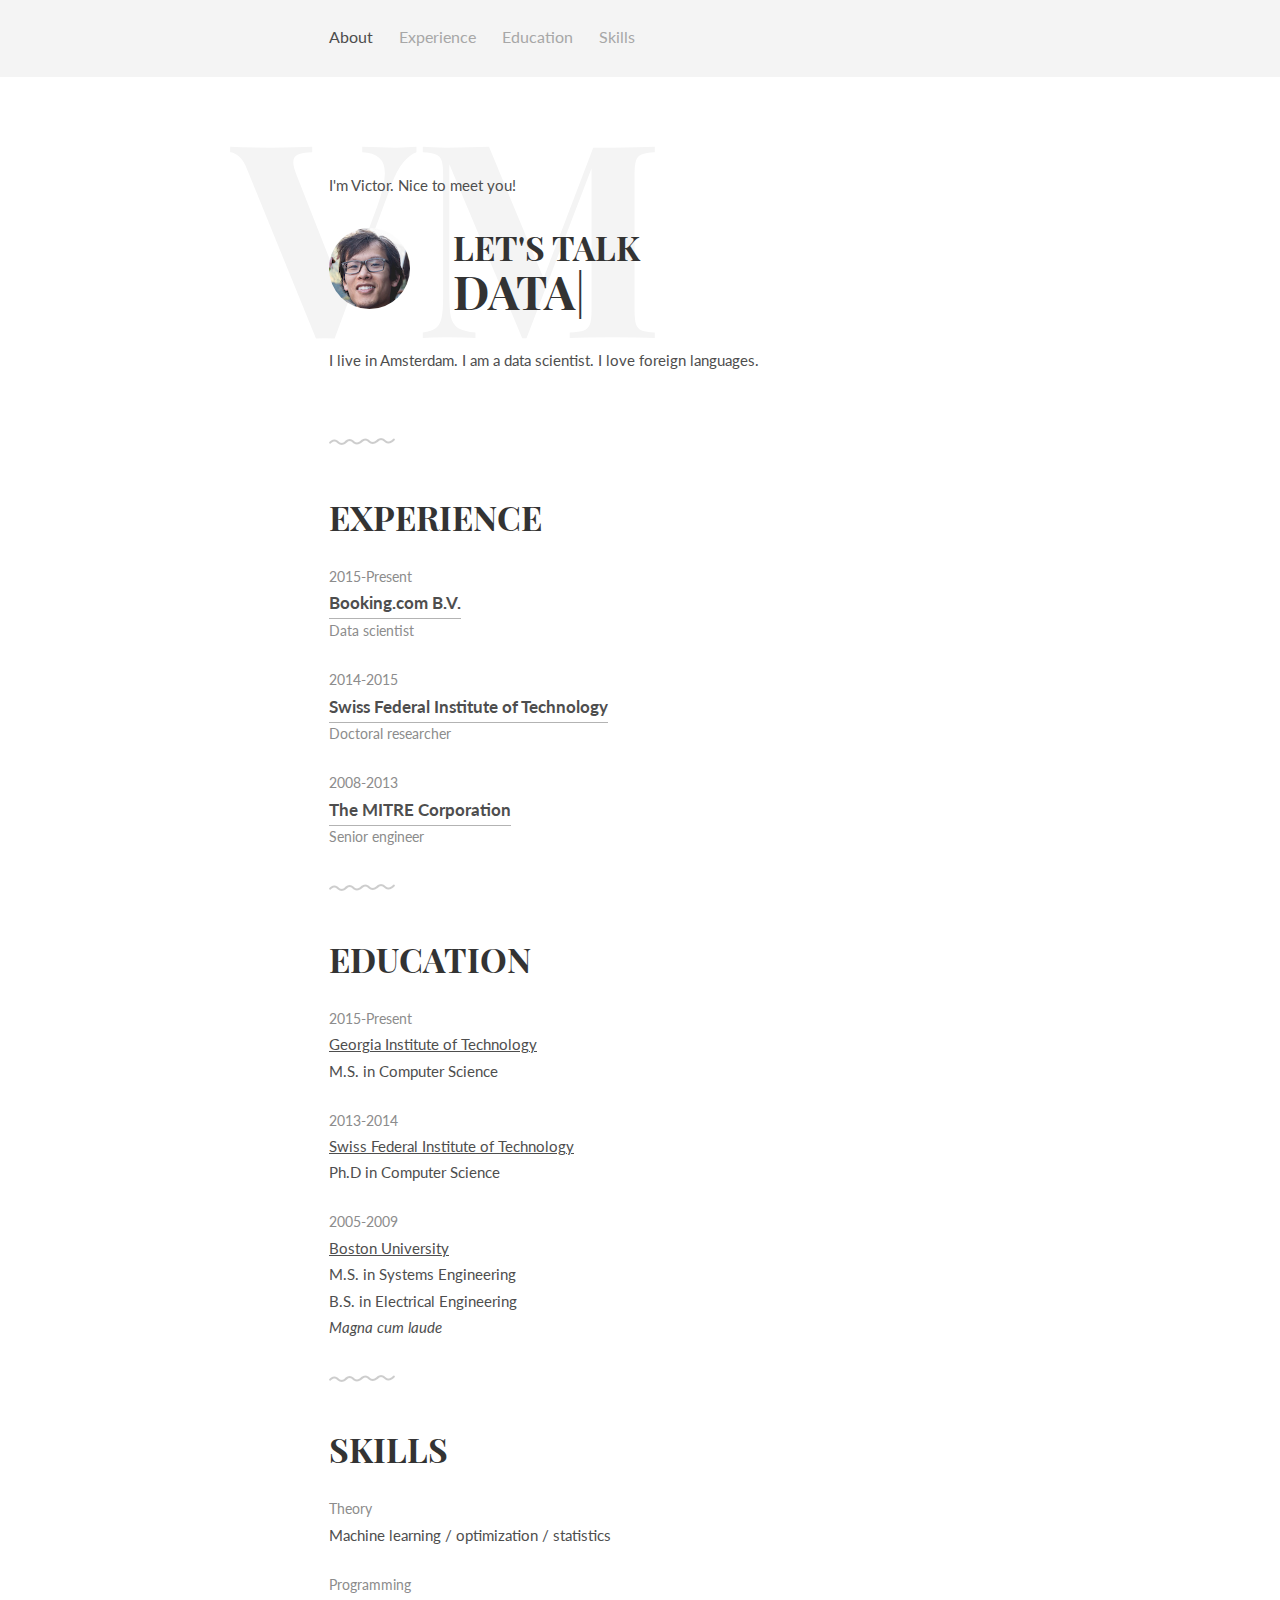
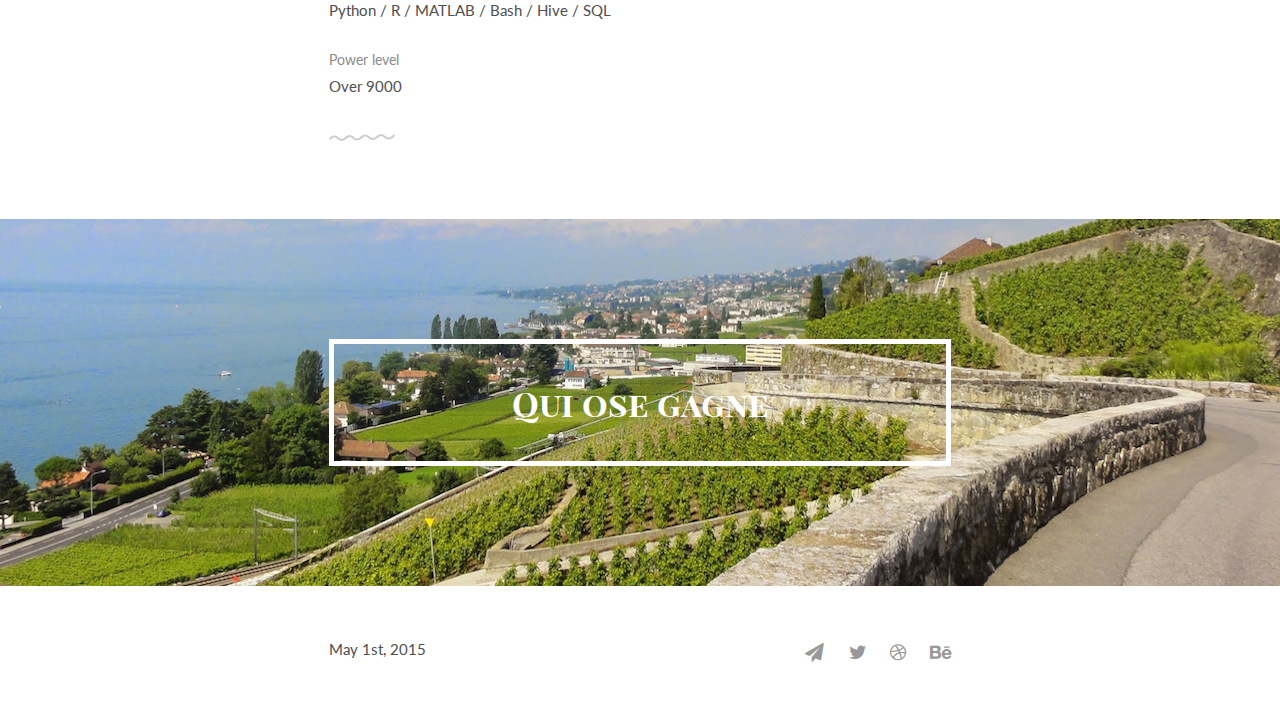
<file: cv/index.html>
<!DOCTYPE html>
<html>
<head>
    <title>Vic.Ma by Victor Ma</title>
    <meta charset="utf-8" />
    <meta name="viewport" content="width=device-width, initial-scale=1">
    <meta name="description" content="Draco is free PSD &amp; HTML template by @flamekaizar">
    <meta name="author" content="Afnizar Nur Ghifari">
    <meta name="viewport" content="width=device-width, initial-scale=1" />
    <link rel="stylesheet" href="css/kube.css" />
    <link rel="stylesheet" href="css/font-awesome.min.css" />
    <link rel="stylesheet" href="css/custom.css" />
    <link rel="shortcut icon" href="img/giraf1.jpg" />
	<link href='http://fonts.googleapis.com/css?family=Playfair+Display+SC:700' rel='stylesheet' type='text/css'>
	<link href='http://fonts.googleapis.com/css?family=Lato:400,700' rel='stylesheet' type='text/css'>
	<style>
		.intro h1:before {
			/* Edit this with your name or anything else */
			content: 'VM';
		}
	</style>
</head>
<body>
	<!-- Navigation -->
	<div class="main-nav">
		<div class="container">
			<header class="group top-nav">
				<div class="navigation-toggle" data-tools="navigation-toggle" data-target="#navbar-1">
				    <span class="logo">Menu</span>
				</div>
			    <nav id="navbar-1" class="navbar item-nav">
				    <ul>
				        <li class="active"><a href="#about">About</a></li>
				        <li><a href="#experience">Experience</a></li>
				        <li><a href="#education">Education</a></li>
				        <li><a href="#skills">Skills</a></li>
				    </ul>
				</nav>
			</header>
		</div>
	</div>

	<!-- Introduction -->
	<div class="intro section" id="about">
		<div class="container">
			<p>I'm Victor. Nice to meet you!</p>
			<div class="units-row units-split wrap">
				<div class="unit-20">
					<img src="img/vic_avatar2.jpg" alt="Avatar">
				</div>
				<div class="unit-80">
					<h1>Let's talk<br><span id="typed"></span></h1>
				</div>
				<p>
					I live in Amsterdam. I am a data scientist. I love foreign languages.
				</p>
			</div>
		</div>
	</div>

	<!-- Work Experience -->
	<div class="work section second" id="experience">
		<div class="container">
			<h1>Experience</h1>
			<ul class="work-list">
				<li>2015-Present</li>
				<li><a href="https://www.booking.com">Booking.com B.V.</a></li>
				<li>Data scientist</li>
			</ul>
			<ul class="work-list">
				<li>2014-2015</li>
				<li><a href="http://www.epfl.ch">Swiss Federal Institute of Technology</a></li>
				<li>Doctoral researcher</li>
			</ul>
			<ul class="work-list">
				<li>2008-2013</li>
				<li><a href="http://www.mitre.org">The MITRE Corporation</a></li>
				<li>Senior engineer</li>
			</ul>
		</div>
	</div>

	<!-- Education -->
	<div class="award section second" id="education">
		<div class="container">
			<h1>Education</h1>
			<ul class="award-list list-flat">
				<li>2015-Present</li>
				<li><a href="http://www.gatech.edu">Georgia Institute of Technology</a></li>
				<li>M.S. in Computer Science</li>
			</ul>
			<ul class="award-list list-flat">
				<li>2013-2014</li>
				<li><a href="http://www.epfl.ch">Swiss Federal Institute of Technology</a></li>
				<li>Ph.D in Computer Science</li>
			</ul>
			<ul class="award-list list-flat">
				<li>2005-2009</li>
				<li><a href="http://www.bu.edu">Boston University</a></li>
				<li>M.S. in Systems Engineering</li>
				<li>B.S. in Electrical Engineering</li>
				<li><i>Magna cum laude</i></li>
			</ul>
		</div>
	</div>

	<!-- Technical Skills -->
	<div class="skills section second" id="skills">
		<div class="container">
			<h1>Skills</h1>
			<ul class="skill-list list-flat">
				<li>Theory</li>
				<li>Machine learning / optimization / statistics</li>
			</ul>
			<ul class="skill-list list-flat">
				<li>Programming</li>
				<li>Python / R / MATLAB / Bash / Hive / SQL</li>
			</ul>
			<ul class="skill-list list-flat">
				<li>Power level</li>
				<li>Over 9000</li>
			</ul>
		</div>
	</div>

	<!-- Quote -->
	<div class="quote">
		<div class="container text-centered">
			<h1>Qui ose gagne</h1>
		</div>
	</div>

	<footer>
		<div class="container">
			<div class="units-row">
			    <div class="unit-50">
			    	<p>May 1st, 2015</p>
			    </div>
			    <div class="unit-50">
					<ul class="social list-flat right">
						<li><a href="mailto:victor.ma@gatech.edu"><i class="fa fa-send"></i></a></li>
						<li><a href="http://www.twitter.com"><i class="fa fa-twitter"></i></a></li>
						<li><a href="http://www.dribble.com"><i class="fa fa-dribbble"></i></a></li>
						<li><a href="http://www.behance.com"><i class="fa fa-behance"></i></a></li>
					</ul>
			    </div>
			</div>
		</div>
	</footer>

	<!-- Javascript -->
	<script src="js/jquery.min.js"></script>
	<script src="js/typed.min.js"></script>
    <script src="js/kube.min.js"></script>
    <script src="js/site.js"></script>
    <script>
		function newTyped(){}$(function(){$("#typed").typed({
		// Change to edit type effect (recommend < 10 characters)
		strings: ["data", "r", "python", "research"],

		typeSpeed:90,backDelay:700,contentType:"html",loop:!0,resetCallback:function(){newTyped()}}),$(".reset").click(function(){$("#typed").typed("reset")})});
    </script>
</body>
</html>
</file>
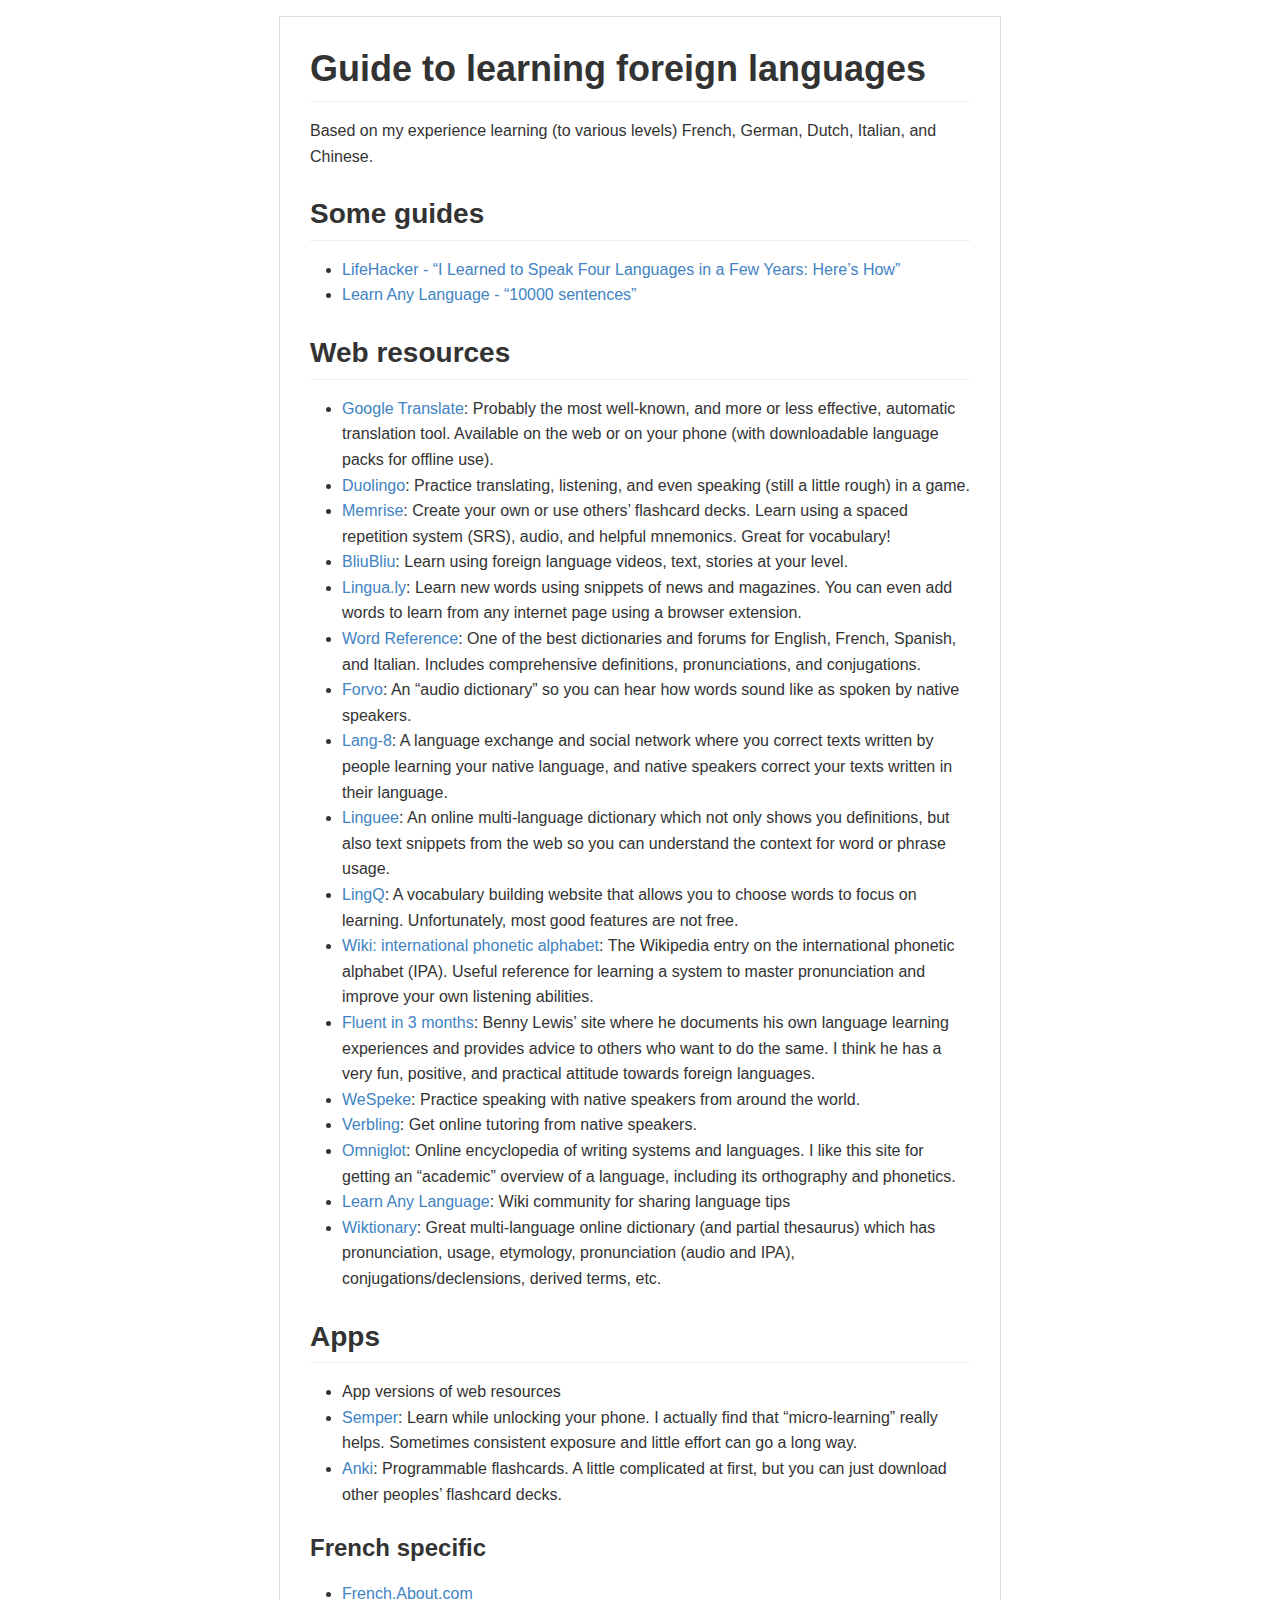
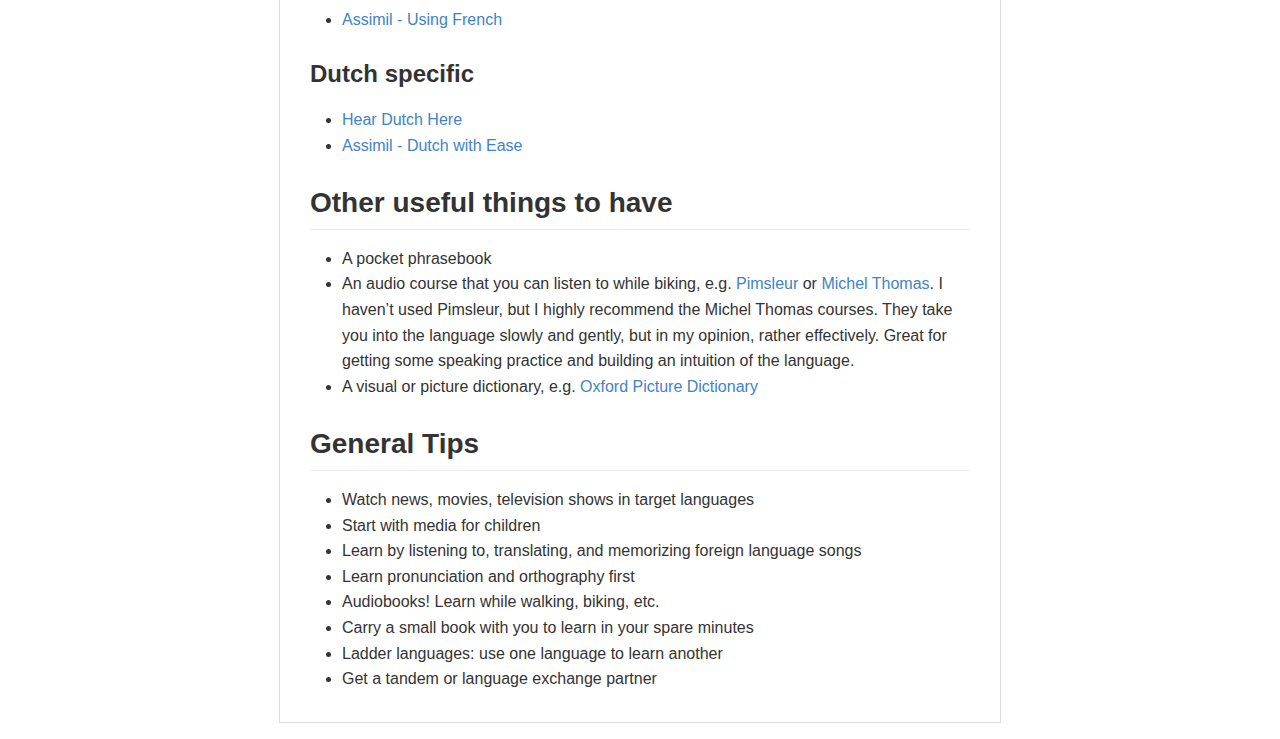
<file: lang/index.html>
<!DOCTYPE html><html><head><meta charset="utf-8"><style>body {
  width: 45em;
  border: 1px solid #ddd;
  outline: 1300px solid #fff;
  margin: 16px auto;
}

body .markdown-body
{
  padding: 30px;
}

@font-face {
  font-family: fontawesome-mini;
  src: url([data-uri]) format('woff');
}

@font-face {
  font-family: octicons-anchor;
  src: url([data-uri]) format('woff');
}

.markdown-body {
  font-family: sans-serif;
  -ms-text-size-adjust: 100%;
  -webkit-text-size-adjust: 100%;
  color: #333333;
  overflow: hidden;
  font-family: "Helvetica Neue", Helvetica, "Segoe UI", Arial, freesans, sans-serif;
  font-size: 16px;
  line-height: 1.6;
  word-wrap: break-word;
}

.markdown-body a {
  background: transparent;
}

.markdown-body a:active,
.markdown-body a:hover {
  outline: 0;
}

.markdown-body b,
.markdown-body strong {
  font-weight: bold;
}

.markdown-body mark {
  background: #ff0;
  color: #000;
  font-style: italic;
  font-weight: bold;
}

.markdown-body sub,
.markdown-body sup {
  font-size: 75%;
  line-height: 0;
  position: relative;
  vertical-align: baseline;
}
.markdown-body sup {
  top: -0.5em;
}
.markdown-body sub {
  bottom: -0.25em;
}

.markdown-body h1 {
  font-size: 2em;
  margin: 0.67em 0;
}

.markdown-body img {
  border: 0;
}

.markdown-body hr {
  -moz-box-sizing: content-box;
  box-sizing: content-box;
  height: 0;
}

.markdown-body pre {
  overflow: auto;
}

.markdown-body code,
.markdown-body kbd,
.markdown-body pre,
.markdown-body samp {
  font-family: monospace, monospace;
  font-size: 1em;
}

.markdown-body input {
  color: inherit;
  font: inherit;
  margin: 0;
}

.markdown-body html input[disabled] {
  cursor: default;
}

.markdown-body input {
  line-height: normal;
}

.markdown-body input[type="checkbox"] {
  box-sizing: border-box;
  padding: 0;
}

.markdown-body table {
  border-collapse: collapse;
  border-spacing: 0;
}

.markdown-body td,
.markdown-body th {
  padding: 0;
}

.markdown-body .codehilitetable {
  border: 0;
  border-spacing: 0;
}

.markdown-body .codehilitetable tr {
  border: 0;
}

.markdown-body .codehilitetable pre,
.markdown-body .codehilitetable div.codehilite {
  margin: 0;
}

.markdown-body .linenos,
.markdown-body .code,
.markdown-body .codehilitetable td {
  border: 0;
  padding: 0;
}

.markdown-body td:not(.linenos) .linenodiv {
  padding: 0 !important;
}

.markdown-body .code {
  width: 100%;
}

.markdown-body .linenos div pre,
.markdown-body .linenodiv pre,
.markdown-body .linenodiv {
  border: 0;
  -webkit-border-radius: 0;
  -moz-border-radius: 0;
  border-radius: 0;
  -webkit-border-top-left-radius: 3px;
  -webkit-border-bottom-left-radius: 3px;
  -moz-border-radius-topleft: 3px;
  -moz-border-radius-bottomleft: 3px;
  border-top-left-radius: 3px;
  border-bottom-left-radius: 3px;
}

.markdown-body .code div pre,
.markdown-body .code div {
  border: 0;
  -webkit-border-radius: 0;
  -moz-border-radius: 0;
  border-radius: 0;
  -webkit-border-top-right-radius: 3px;
  -webkit-border-bottom-right-radius: 3px;
  -moz-border-radius-topright: 3px;
  -moz-border-radius-bottomright: 3px;
  border-top-right-radius: 3px;
  border-bottom-right-radius: 3px;
}

.markdown-body * {
  -moz-box-sizing: border-box;
  box-sizing: border-box;
}

.markdown-body input {
  font: 13px Helvetica, arial, freesans, clean, sans-serif, "Segoe UI Emoji", "Segoe UI Symbol";
  line-height: 1.4;
}

.markdown-body a {
  color: #4183c4;
  text-decoration: none;
}

.markdown-body a:hover,
.markdown-body a:focus,
.markdown-body a:active {
  text-decoration: underline;
}

.markdown-body hr {
  height: 0;
  margin: 15px 0;
  overflow: hidden;
  background: transparent;
  border: 0;
  border-bottom: 1px solid #ddd;
}

.markdown-body hr:before,
.markdown-body hr:after {
  display: table;
  content: " ";
}

.markdown-body hr:after {
  clear: both;
}

.markdown-body h1,
.markdown-body h2,
.markdown-body h3,
.markdown-body h4,
.markdown-body h5,
.markdown-body h6 {
  margin-top: 15px;
  margin-bottom: 15px;
  line-height: 1.1;
}

.markdown-body h1 {
  font-size: 30px;
}

.markdown-body h2 {
  font-size: 21px;
}

.markdown-body h3 {
  font-size: 16px;
}

.markdown-body h4 {
  font-size: 14px;
}

.markdown-body h5 {
  font-size: 12px;
}

.markdown-body h6 {
  font-size: 11px;
}

.markdown-body blockquote {
  margin: 0;
}

.markdown-body ul,
.markdown-body ol {
  padding: 0;
  margin-top: 0;
  margin-bottom: 0;
}

.markdown-body ol ol,
.markdown-body ul ol {
  list-style-type: lower-roman;
}

.markdown-body ul ul ol,
.markdown-body ul ol ol,
.markdown-body ol ul ol,
.markdown-body ol ol ol {
  list-style-type: lower-alpha;
}

.markdown-body dd {
  margin-left: 0;
}

.markdown-body code,
.markdown-body pre,
.markdown-body samp {
  font-family: Consolas, "Liberation Mono", Menlo, Courier, monospace;
  font-size: 12px;
}

.markdown-body pre {
  margin-top: 0;
  margin-bottom: 0;
}

.markdown-body kbd {
  background-color: #e7e7e7;
  background-image: -moz-linear-gradient(#fefefe, #e7e7e7);
  background-image: -webkit-linear-gradient(#fefefe, #e7e7e7);
  background-image: linear-gradient(#fefefe, #e7e7e7);
  background-repeat: repeat-x;
  border-radius: 2px;
  border: 1px solid #cfcfcf;
  color: #000;
  padding: 3px 5px;
  line-height: 10px;
  font: 11px Consolas, "Liberation Mono", Menlo, Courier, monospace;
  display: inline-block;
}

.markdown-body>*:first-child {
  margin-top: 0 !important;
}

.markdown-body>*:last-child {
  margin-bottom: 0 !important;
}

.markdown-body .headeranchor-link {
  position: absolute;
  top: 0;
  bottom: 0;
  left: 0;
  display: block;
  padding-right: 6px;
  padding-left: 30px;
  margin-left: -30px;
}

.markdown-body .headeranchor-link:focus {
  outline: none;
}

.markdown-body h1,
.markdown-body h2,
.markdown-body h3,
.markdown-body h4,
.markdown-body h5,
.markdown-body h6 {
  position: relative;
  margin-top: 1em;
  margin-bottom: 16px;
  font-weight: bold;
  line-height: 1.4;
}

.markdown-body h1 .headeranchor,
.markdown-body h2 .headeranchor,
.markdown-body h3 .headeranchor,
.markdown-body h4 .headeranchor,
.markdown-body h5 .headeranchor,
.markdown-body h6 .headeranchor {
  display: none;
  color: #000;
  vertical-align: middle;
}

.markdown-body h1:hover .headeranchor-link,
.markdown-body h2:hover .headeranchor-link,
.markdown-body h3:hover .headeranchor-link,
.markdown-body h4:hover .headeranchor-link,
.markdown-body h5:hover .headeranchor-link,
.markdown-body h6:hover .headeranchor-link {
  height: 1em;
  padding-left: 8px;
  margin-left: -30px;
  line-height: 1;
  text-decoration: none;
}

.markdown-body h1:hover .headeranchor-link .headeranchor,
.markdown-body h2:hover .headeranchor-link .headeranchor,
.markdown-body h3:hover .headeranchor-link .headeranchor,
.markdown-body h4:hover .headeranchor-link .headeranchor,
.markdown-body h5:hover .headeranchor-link .headeranchor,
.markdown-body h6:hover .headeranchor-link .headeranchor {
  display: inline-block;
}

.markdown-body h1 {
  padding-bottom: 0.3em;
  font-size: 2.25em;
  line-height: 1.2;
  border-bottom: 1px solid #eee;
}

.markdown-body h2 {
  padding-bottom: 0.3em;
  font-size: 1.75em;
  line-height: 1.225;
  border-bottom: 1px solid #eee;
}

.markdown-body h3 {
  font-size: 1.5em;
  line-height: 1.43;
}

.markdown-body h4 {
  font-size: 1.25em;
}

.markdown-body h5 {
  font-size: 1em;
}

.markdown-body h6 {
  font-size: 1em;
  color: #777;
}

.markdown-body p,
.markdown-body blockquote,
.markdown-body ul,
.markdown-body ol,
.markdown-body dl,
.markdown-body table,
.markdown-body pre,
.markdown-body .admonition {
  margin-top: 0;
  margin-bottom: 16px;
}

.markdown-body hr {
  height: 4px;
  padding: 0;
  margin: 16px 0;
  background-color: #e7e7e7;
  border: 0 none;
}

.markdown-body ul,
.markdown-body ol {
  padding-left: 2em;
}

.markdown-body ul ul,
.markdown-body ul ol,
.markdown-body ol ol,
.markdown-body ol ul {
  margin-top: 0;
  margin-bottom: 0;
}

.markdown-body li>p {
  margin-top: 16px;
}

.markdown-body dl {
  padding: 0;
}

.markdown-body dl dt {
  padding: 0;
  margin-top: 16px;
  font-size: 1em;
  font-style: italic;
  font-weight: bold;
}

.markdown-body dl dd {
  padding: 0 16px;
  margin-bottom: 16px;
}

.markdown-body blockquote {
  padding: 0 15px;
  color: #777;
  border-left: 4px solid #ddd;
}

.markdown-body blockquote>:first-child {
  margin-top: 0;
}

.markdown-body blockquote>:last-child {
  margin-bottom: 0;
}

.markdown-body table {
  display: block;
  width: 100%;
  overflow: auto;
  word-break: normal;
  word-break: keep-all;
}

.markdown-body table th {
  font-weight: bold;
}

.markdown-body table th,
.markdown-body table td {
  padding: 6px 13px;
  border: 1px solid #ddd;
}

.markdown-body table tr {
  background-color: #fff;
  border-top: 1px solid #ccc;
}

.markdown-body table tr:nth-child(2n) {
  background-color: #f8f8f8;
}

.markdown-body img {
  max-width: 100%;
  -moz-box-sizing: border-box;
  box-sizing: border-box;
}

.markdown-body code,
.markdown-body samp {
  padding: 0;
  padding-top: 0.2em;
  padding-bottom: 0.2em;
  margin: 0;
  font-size: 85%;
  background-color: rgba(0,0,0,0.04);
  border-radius: 3px;
}

.markdown-body code:before,
.markdown-body code:after {
  letter-spacing: -0.2em;
  content: "\00a0";
}

.markdown-body pre>code {
  padding: 0;
  margin: 0;
  font-size: 100%;
  word-break: normal;
  white-space: pre;
  background: transparent;
  border: 0;
}

.markdown-body .codehilite {
  margin-bottom: 16px;
}

.markdown-body .codehilite pre,
.markdown-body pre {
  padding: 16px;
  overflow: auto;
  font-size: 85%;
  line-height: 1.45;
  background-color: #f7f7f7;
  border-radius: 3px;
}

.markdown-body .codehilite pre {
  margin-bottom: 0;
  word-break: normal;
}

.markdown-body pre {
  word-wrap: normal;
}

.markdown-body pre code {
  display: inline;
  max-width: initial;
  padding: 0;
  margin: 0;
  overflow: initial;
  line-height: inherit;
  word-wrap: normal;
  background-color: transparent;
  border: 0;
}

.markdown-body pre code:before,
.markdown-body pre code:after {
  content: normal;
}

/* Admonition */
.markdown-body .admonition {
  -webkit-border-radius: 3px;
  -moz-border-radius: 3px;
  position: relative;
  border-radius: 3px;
  border: 1px solid #e0e0e0;
  border-left: 6px solid #333;
  padding: 10px 10px 10px 30px;
}

.markdown-body .admonition table {
  color: #333;
}

.markdown-body .admonition p {
  padding: 0;
}

.markdown-body .admonition-title {
  font-weight: bold;
  margin: 0;
}

.markdown-body .admonition>.admonition-title {
  color: #333;
}

.markdown-body .attention>.admonition-title {
  color: #a6d796;
}

.markdown-body .caution>.admonition-title {
  color: #d7a796;
}

.markdown-body .hint>.admonition-title {
  color: #96c6d7;
}

.markdown-body .danger>.admonition-title {
  color: #c25f77;
}

.markdown-body .question>.admonition-title {
  color: #96a6d7;
}

.markdown-body .note>.admonition-title {
  color: #d7c896;
}

.markdown-body .admonition:before,
.markdown-body .attention:before,
.markdown-body .caution:before,
.markdown-body .hint:before,
.markdown-body .danger:before,
.markdown-body .question:before,
.markdown-body .note:before {
  font: normal normal 16px fontawesome-mini;
  -moz-osx-font-smoothing: grayscale;
  -webkit-user-select: none;
  -moz-user-select: none;
  -ms-user-select: none;
  user-select: none;
  line-height: 1.5;
  color: #333;
  position: absolute;
  left: 0;
  top: 0;
  padding-top: 10px;
  padding-left: 10px;
}

.markdown-body .admonition:before {
  content: "\f056\00a0";
  color: 333;
}

.markdown-body .attention:before {
  content: "\f058\00a0";
  color: #a6d796;
}

.markdown-body .caution:before {
  content: "\f06a\00a0";
  color: #d7a796;
}

.markdown-body .hint:before {
  content: "\f05a\00a0";
  color: #96c6d7;
}

.markdown-body .danger:before {
  content: "\f057\00a0";
  color: #c25f77;
}

.markdown-body .question:before {
  content: "\f059\00a0";
  color: #96a6d7;
}

.markdown-body .note:before {
  content: "\f040\00a0";
  color: #d7c896;
}

.markdown-body .admonition::after {
  content: normal;
}

.markdown-body .attention {
  border-left: 6px solid #a6d796;
}

.markdown-body .caution {
  border-left: 6px solid #d7a796;
}

.markdown-body .hint {
  border-left: 6px solid #96c6d7;
}

.markdown-body .danger {
  border-left: 6px solid #c25f77;
}

.markdown-body .question {
  border-left: 6px solid #96a6d7;
}

.markdown-body .note {
  border-left: 6px solid #d7c896;
}

.markdown-body .admonition>*:first-child {
  margin-top: 0 !important;
}

.markdown-body .admonition>*:last-child {
  margin-bottom: 0 !important;
}

/* progress bar*/
.markdown-body .progress {
  display: block;
  width: 300px;
  margin: 10px 0;
  height: 24px;
  -webkit-border-radius: 3px;
  -moz-border-radius: 3px;
  border-radius: 3px;
  background-color: #ededed;
  position: relative;
  box-shadow: inset -1px 1px 3px rgba(0, 0, 0, .1);
}

.markdown-body .progress-label {
  position: absolute;
  text-align: center;
  font-weight: bold;
  width: 100%; margin: 0;
  line-height: 24px;
  color: #333;
  text-shadow: 1px 1px 0 #fefefe, -1px -1px 0 #fefefe, -1px 1px 0 #fefefe, 1px -1px 0 #fefefe, 0 1px 0 #fefefe, 0 -1px 0 #fefefe, 1px 0 0 #fefefe, -1px 0 0 #fefefe, 1px 1px 2px #000;
  -webkit-font-smoothing: antialiased !important;
  white-space: nowrap;
  overflow: hidden;
}

.markdown-body .progress-bar {
  height: 24px;
  float: left;
  -webkit-border-radius: 3px;
  -moz-border-radius: 3px;
  border-radius: 3px;
  background-color: #96c6d7;
  box-shadow: inset 0 1px 0 rgba(255, 255, 255, .5), inset 0 -1px 0 rgba(0, 0, 0, .1);
  background-size: 30px 30px;
  background-image: -webkit-linear-gradient(
    135deg, rgba(255, 255, 255, .4) 27%,
    transparent 27%,
    transparent 52%, rgba(255, 255, 255, .4) 52%,
    rgba(255, 255, 255, .4) 77%,
    transparent 77%, transparent
  );
  background-image: -moz-linear-gradient(
    135deg,
    rgba(255, 255, 255, .4) 27%, transparent 27%,
    transparent 52%, rgba(255, 255, 255, .4) 52%,
    rgba(255, 255, 255, .4) 77%, transparent 77%,
    transparent
  );
  background-image: -ms-linear-gradient(
    135deg,
    rgba(255, 255, 255, .4) 27%, transparent 27%,
    transparent 52%, rgba(255, 255, 255, .4) 52%,
    rgba(255, 255, 255, .4) 77%, transparent 77%,
    transparent
  );
  background-image: -o-linear-gradient(
    135deg,
    rgba(255, 255, 255, .4) 27%, transparent 27%,
    transparent 52%, rgba(255, 255, 255, .4) 52%,
    rgba(255, 255, 255, .4) 77%, transparent 77%,
    transparent
  );
  background-image: linear-gradient(
    135deg,
    rgba(255, 255, 255, .4) 27%, transparent 27%,
    transparent 52%, rgba(255, 255, 255, .4) 52%,
    rgba(255, 255, 255, .4) 77%, transparent 77%,
    transparent
  );
}

.markdown-body .progress-100plus .progress-bar {
  background-color: #a6d796;
}

.markdown-body .progress-80plus .progress-bar {
  background-color: #c6d796;
}

.markdown-body .progress-60plus .progress-bar {
  background-color: #d7c896;
}

.markdown-body .progress-40plus .progress-bar {
  background-color: #d7a796;
}

.markdown-body .progress-20plus .progress-bar {
  background-color: #d796a6;
}

.markdown-body .progress-0plus .progress-bar {
  background-color: #c25f77;
}

.markdown-body .candystripe-animate .progress-bar{
  -webkit-animation: animate-stripes 3s linear infinite;
  -moz-animation: animate-stripes 3s linear infinite;
  animation: animate-stripes 3s linear infinite;
}

@-webkit-keyframes animate-stripes {
  0% {
    background-position: 0 0;
  }

  100% {
    background-position: 60px 0;
  }
}

@-moz-keyframes animate-stripes {
  0% {
    background-position: 0 0;
  }

  100% {
    background-position: 60px 0;
  }
}

@keyframes animate-stripes {
  0% {
    background-position: 0 0;
  }

  100% {
    background-position: 60px 0;
  }
}

.markdown-body .gloss .progress-bar {
  box-shadow:
    inset 0 4px 12px rgba(255, 255, 255, .7),
    inset 0 -12px 0 rgba(0, 0, 0, .05);
}

/* Multimarkdown Critic Blocks */
.markdown-body .critic_mark {
  background: #ff0;
}

.markdown-body .critic_delete {
  color: #c82829;
  text-decoration: line-through;
}

.markdown-body .critic_insert {
  color: #718c00 ;
  text-decoration: underline;
}

.markdown-body .critic_comment {
  color: #8e908c;
  font-style: italic;
}

.markdown-body .headeranchor {
  font: normal normal 16px octicons-anchor;
  line-height: 1;
  display: inline-block;
  text-decoration: none;
  -webkit-font-smoothing: antialiased;
  -moz-osx-font-smoothing: grayscale;
  -webkit-user-select: none;
  -moz-user-select: none;
  -ms-user-select: none;
  user-select: none;
}

.headeranchor:before {
  content: '\f05c';
}

.markdown-body .task-list-item {
  list-style-type: none;
}

.markdown-body .task-list-item+.task-list-item {
  margin-top: 3px;
}

.markdown-body .task-list-item input {
  margin: 0 4px 0.25em -20px;
  vertical-align: middle;
}

/* Media */
@media only screen and (min-width: 480px) {
  .markdown-body {
    font-size:14px;
  }
}

@media only screen and (min-width: 768px) {
  .markdown-body {
    font-size:16px;
  }
}

@media print {
  .markdown-body * {
    background: transparent !important;
    color: black !important;
    filter:none !important;
    -ms-filter: none !important;
  }

  .markdown-body {
    font-size:12pt;
    max-width:100%;
    outline:none;
    border: 0;
  }

  .markdown-body a,
  .markdown-body a:visited {
    text-decoration: underline;
  }

  .markdown-body .headeranchor-link {
    display: none;
  }

  .markdown-body a[href]:after {
    content: " (" attr(href) ")";
  }

  .markdown-body abbr[title]:after {
    content: " (" attr(title) ")";
  }

  .markdown-body .ir a:after,
  .markdown-body a[href^="javascript:"]:after,
  .markdown-body a[href^="#"]:after {
    content: "";
  }

  .markdown-body pre {
    white-space: pre;
    white-space: pre-wrap;
    word-wrap: break-word;
  }

  .markdown-body pre,
  .markdown-body blockquote {
    border: 1px solid #999;
    padding-right: 1em;
    page-break-inside: avoid;
  }

  .markdown-body .progress,
  .markdown-body .progress-bar {
    -moz-box-shadow: none;
    -webkit-box-shadow: none;
    box-shadow: none;
  }

  .markdown-body .progress {
    border: 1px solid #ddd;
  }

  .markdown-body .progress-bar {
    height: 22px;
    border-right: 1px solid #ddd;
  }

  .markdown-body tr,
  .markdown-body img {
    page-break-inside: avoid;
  }

  .markdown-body img {
    max-width: 100% !important;
  }

  .markdown-body p,
  .markdown-body h2,
  .markdown-body h3 {
    orphans: 3;
    widows: 3;
  }

  .markdown-body h2,
  .markdown-body h3 {
    page-break-after: avoid;
  }
}
</style><title>index</title></head><body><article class="markdown-body"><h1 id="guide-to-learning-foreign-languages"><a name="user-content-guide-to-learning-foreign-languages" href="#guide-to-learning-foreign-languages" class="headeranchor-link" aria-hidden="true"><span class="headeranchor"></span></a>Guide to learning foreign languages</h1>
<p>Based on my experience learning (to various levels) French, German, Dutch, Italian, and Chinese.</p>
<h2 id="some-guides"><a name="user-content-some-guides" href="#some-guides" class="headeranchor-link" aria-hidden="true"><span class="headeranchor"></span></a>Some guides</h2>
<ul>
<li><a href="http://goo.gl/CILJM">LifeHacker - &ldquo;I Learned to Speak Four Languages in a Few Years: Here&rsquo;s How&rdquo;</a></li>
<li><a href="http://goo.gl/4Nqbs1">Learn Any Language - &ldquo;10000 sentences&rdquo;</a></li>
</ul>
<h2 id="web-resources"><a name="user-content-web-resources" href="#web-resources" class="headeranchor-link" aria-hidden="true"><span class="headeranchor"></span></a>Web resources</h2>
<ul>
<li><a href="https://translate.google.com">Google Translate</a>: Probably the most well-known, and more or less effective, automatic translation tool. Available on the web or on your phone (with downloadable language packs for offline use). </li>
<li><a href="http://www.duolingo.com">Duolingo</a>: Practice translating, listening, and even speaking (still a little rough) in a game.</li>
<li><a href="http://www.memrise.com">Memrise</a>: Create your own or use others&rsquo; flashcard decks. Learn using a spaced repetition system (SRS), audio, and helpful mnemonics. Great for vocabulary!</li>
<li><a href="http://www.bliubliu.com">BliuBliu</a>: Learn using foreign language videos, text, stories at your level.</li>
<li><a href="https://lingua.ly">Lingua.ly</a>: Learn new words using snippets of news and magazines. You can even add words to learn from any internet page using a browser extension.</li>
<li><a href="http://www.wordreference.com">Word Reference</a>: One of the best dictionaries and forums for English, French, Spanish, and Italian. Includes comprehensive definitions, pronunciations, and conjugations.</li>
<li><a href="http://www.forvo.com">Forvo</a>: An &ldquo;audio dictionary&rdquo; so you can hear how words sound like as spoken by native speakers.</li>
<li><a href="http://www.lang-8.com">Lang-8</a>: A language exchange and social network where you correct texts written by people learning your native language, and native speakers correct your texts written in their language.</li>
<li><a href="http://www.linguee.com">Linguee</a>: An online multi-language dictionary which not only shows you definitions, but also text snippets from the web so you can understand the context for word or phrase usage.</li>
<li><a href="http://www.lingq.com">LingQ</a>: A vocabulary building website that allows you to choose words to focus on learning. Unfortunately, most good features are not free.</li>
<li><a href="https://goo.gl/y86e3p">Wiki: international phonetic alphabet</a>: The Wikipedia entry on the international phonetic alphabet (IPA). Useful reference for learning a system to master pronunciation and improve your own listening abilities.</li>
<li><a href="http://www.fluentin3months.com">Fluent in 3 months</a>: Benny Lewis&rsquo; site where he documents his own language learning experiences and provides advice to others who want to do the same. I think he has a very fun, positive, and practical attitude towards foreign languages.</li>
<li><a href="http://www.wespeke.com">WeSpeke</a>: Practice speaking with native speakers from around the world.</li>
<li><a href="http://www.verbling.com">Verbling</a>: Get online tutoring from native speakers.</li>
<li><a href="http://www.omniglot.com">Omniglot</a>: Online encyclopedia of writing systems and languages. I like this site for getting an &ldquo;academic&rdquo; overview of a language, including its orthography and phonetics.</li>
<li><a href="http://learnanylanguage.wikia.com/">Learn Any Language</a>: Wiki community for sharing language tips</li>
<li><a href="http://www.wiktionary.org">Wiktionary</a>: Great multi-language online dictionary (and partial thesaurus) which has pronunciation, usage, etymology, pronunciation (audio and IPA), conjugations/declensions, derived terms, etc.</li>
</ul>
<h2 id="apps"><a name="user-content-apps" href="#apps" class="headeranchor-link" aria-hidden="true"><span class="headeranchor"></span></a>Apps</h2>
<ul>
<li>App versions of web resources</li>
<li><a href="https://goo.gl/FP6qZn">Semper</a>: Learn while unlocking your phone. I actually find that &ldquo;micro-learning&rdquo; really helps. Sometimes consistent exposure and little effort can go a long way.</li>
<li><a href="https://www.ankiapp.com/">Anki</a>: Programmable flashcards. A little complicated at first, but you can just download other peoples&rsquo; flashcard decks. </li>
</ul>
<h3 id="french-specific"><a name="user-content-french-specific" href="#french-specific" class="headeranchor-link" aria-hidden="true"><span class="headeranchor"></span></a>French specific</h3>
<ul>
<li><a href="http://french.about.com">French.About.com</a></li>
<li><a href="http://goo.gl/s6ibsk">Assimil - Using French</a></li>
</ul>
<h3 id="dutch-specific"><a name="user-content-dutch-specific" href="#dutch-specific" class="headeranchor-link" aria-hidden="true"><span class="headeranchor"></span></a>Dutch specific</h3>
<ul>
<li><a href="http://www.heardutchhere.com">Hear Dutch Here</a></li>
<li><a href="http://goo.gl/u4Ylcg">Assimil - Dutch with Ease</a></li>
</ul>
<h2 id="other-useful-things-to-have"><a name="user-content-other-useful-things-to-have" href="#other-useful-things-to-have" class="headeranchor-link" aria-hidden="true"><span class="headeranchor"></span></a>Other useful things to have</h2>
<ul>
<li>A pocket phrasebook</li>
<li>An audio course that you can listen to while biking, e.g. <a href="http://www.pimsleur.com">Pimsleur</a> or <a href="http://www.michelthomas.com">Michel Thomas</a>. I haven&rsquo;t used Pimsleur, but I highly recommend the Michel Thomas courses. They take you into the language slowly and gently, but in my opinion, rather effectively. Great for getting some speaking practice and building an intuition of the language.</li>
<li>A visual or picture dictionary, e.g. <a href="http://goo.gl/M12xQu">Oxford Picture Dictionary</a></li>
</ul>
<h2 id="general-tips"><a name="user-content-general-tips" href="#general-tips" class="headeranchor-link" aria-hidden="true"><span class="headeranchor"></span></a>General Tips</h2>
<ul>
<li>Watch news, movies, television shows in target languages</li>
<li>Start with media for children</li>
<li>Learn by listening to, translating, and memorizing foreign language songs</li>
<li>Learn pronunciation and orthography first</li>
<li>Audiobooks! Learn while walking, biking, etc.</li>
<li>Carry a small book with you to learn in your spare minutes</li>
<li>Ladder languages: use one language to learn another</li>
<li>Get a tandem or language exchange partner</li>
</ul></article></body></html>
</file>
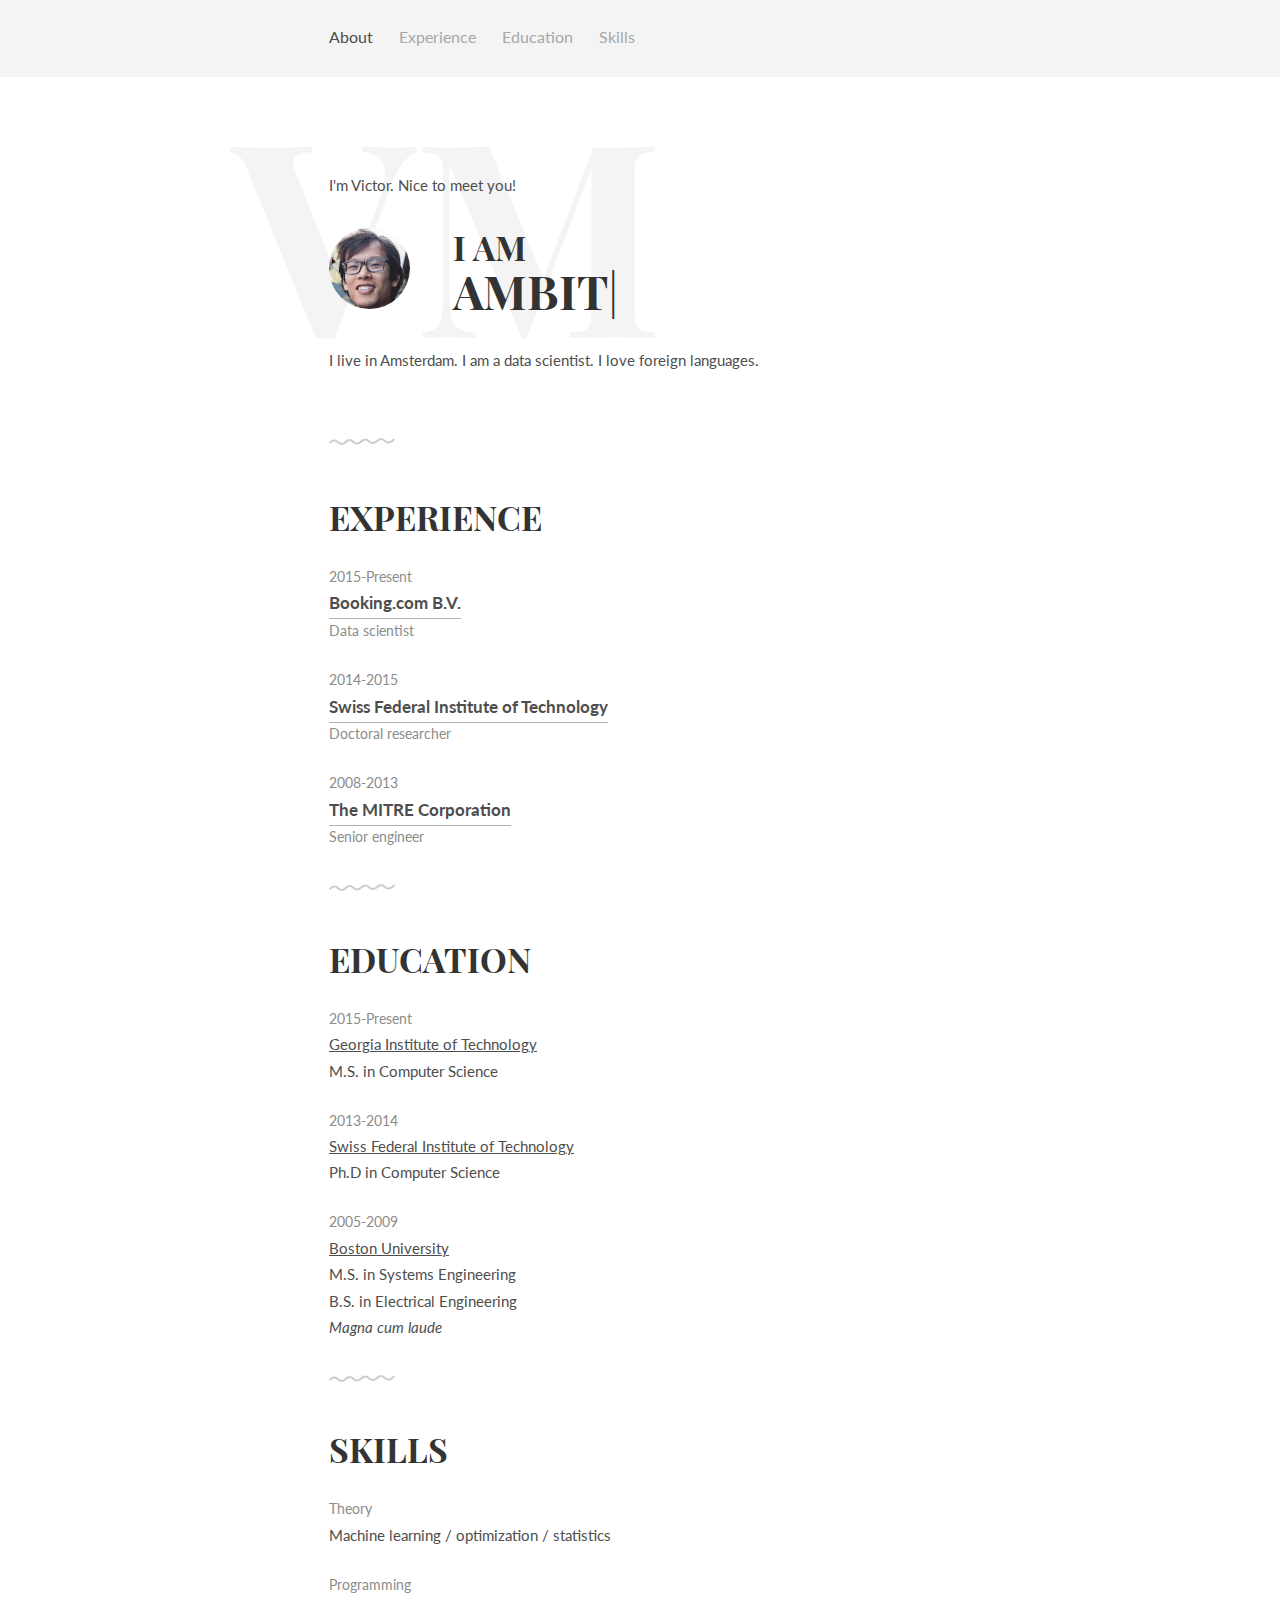
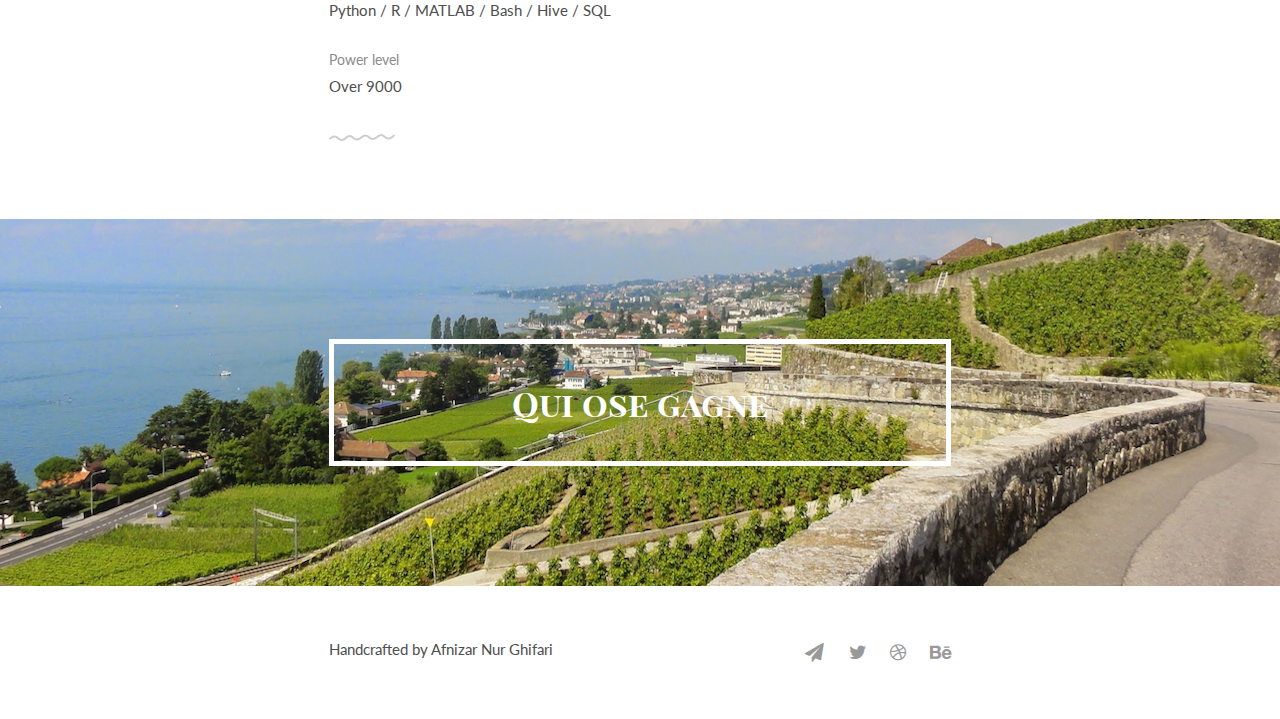
<file: cv.html>
<!DOCTYPE html>
<html>
<head>
    <title>Vic.Ma by Victor Ma</title>
    <meta charset="utf-8" />
    <meta name="viewport" content="width=device-width, initial-scale=1">
    <meta name="description" content="Draco is free PSD &amp; HTML template by @flamekaizar">
    <meta name="author" content="Afnizar Nur Ghifari">
    <meta name="viewport" content="width=device-width, initial-scale=1" />
    <link rel="stylesheet" href="cv/css/kube.css" />
    <link rel="stylesheet" href="cv/css/font-awesome.min.css" />
    <link rel="stylesheet" href="cv/css/custom.css" />
    <link rel="shortcut icon" href="cv/img/giraf1.jpg" />
	<link href='http://fonts.googleapis.com/css?family=Playfair+Display+SC:700' rel='stylesheet' type='text/css'>
	<link href='http://fonts.googleapis.com/css?family=Lato:400,700' rel='stylesheet' type='text/css'>
	<style>
		.intro h1:before {
			/* Edit this with your name or anything else */
			content: 'VM';
		}
	</style>
</head>
<body>
	<!-- Navigation -->
	<div class="main-nav">
		<div class="container">
			<header class="group top-nav">
				<div class="navigation-toggle" data-tools="navigation-toggle" data-target="#navbar-1">
				    <span class="logo">Menu</span>
				</div>
			    <nav id="navbar-1" class="navbar item-nav">
				    <ul>
				        <li class="active"><a href="#about">About</a></li>
				        <li><a href="#experience">Experience</a></li>
				        <li><a href="#education">Education</a></li>
				        <li><a href="#skills">Skills</a></li>
				    </ul>
				</nav>
			</header>
		</div>
	</div>

	<!-- Introduction -->
	<div class="intro section" id="about">
		<div class="container">
			<p>I'm Victor. Nice to meet you!</p>
			<div class="units-row units-split wrap">
				<div class="unit-20">
					<img src="cv/img/vic_avatar2.jpg" alt="Avatar">
				</div>
				<div class="unit-80">
					<h1>I am<br><span id="typed"></span></h1>
				</div>
				<p>
					I live in Amsterdam. I am a data scientist. I love foreign languages.
				</p>
			</div>
		</div>
	</div>

	<!-- Work Experience -->
	<div class="work section second" id="experience">
		<div class="container">
			<h1>Experience</h1>
			<ul class="work-list">
				<li>2015-Present</li>
				<li><a href="https://www.booking.com">Booking.com B.V.</a></li>
				<li>Data scientist</li>
			</ul>
			<ul class="work-list">
				<li>2014-2015</li>
				<li><a href="http://www.epfl.ch">Swiss Federal Institute of Technology</a></li>
				<li>Doctoral researcher</li>
			</ul>
			<ul class="work-list">
				<li>2008-2013</li>
				<li><a href="http://www.mitre.org">The MITRE Corporation</a></li>
				<li>Senior engineer</li>
			</ul>
		</div>
	</div>

	<!-- Education -->
	<div class="award section second" id="education">
		<div class="container">
			<h1>Education</h1>
			<ul class="award-list list-flat">
				<li>2015-Present</li>
				<li><a href="http://www.gatech.edu">Georgia Institute of Technology</a></li>
				<li>M.S. in Computer Science</li>
			</ul>
			<ul class="award-list list-flat">
				<li>2013-2014</li>
				<li><a href="http://www.epfl.ch">Swiss Federal Institute of Technology</a></li>
				<li>Ph.D in Computer Science</li>
			</ul>
			<ul class="award-list list-flat">
				<li>2005-2009</li>
				<li><a href="http://www.bu.edu">Boston University</a></li>
				<li>M.S. in Systems Engineering</li>
				<li>B.S. in Electrical Engineering</li>
				<li><i>Magna cum laude</i></li>
			</ul>
		</div>
	</div>

	<!-- Technical Skills -->
	<div class="skills section second" id="skills">
		<div class="container">
			<h1>Skills</h1>
			<ul class="skill-list list-flat">
				<li>Theory</li>
				<li>Machine learning / optimization / statistics</li>
			</ul>
			<ul class="skill-list list-flat">
				<li>Programming</li>
				<li>Python / R / MATLAB / Bash / Hive / SQL</li>
			</ul>
			<ul class="skill-list list-flat">
				<li>Power level</li>
				<li>Over 9000</li>
			</ul>
		</div>
	</div>

	<!-- Quote -->
	<div class="quote">
		<div class="container text-centered">
			<h1>Qui ose gagne</h1>
		</div>
	</div>

	<footer>
		<div class="container">
			<div class="units-row">
			    <div class="unit-50">
			    	<p>Handcrafted by Afnizar Nur Ghifari</p>
			    </div>
			    <div class="unit-50">
					<ul class="social list-flat right">
						<li><a href="mailto:victor.ma@gatech.edu"><i class="fa fa-send"></i></a></li>
						<li><a href="http://www.twitter.com"><i class="fa fa-twitter"></i></a></li>
						<li><a href="http://www.dribble.com"><i class="fa fa-dribbble"></i></a></li>
						<li><a href="http://www.behance.com"><i class="fa fa-behance"></i></a></li>
					</ul>
			    </div>
			</div>
		</div>
	</footer>

	<!-- Javascript -->
	<script src="cv/js/jquery.min.js"></script>
	<script src="cv/js/typed.min.js"></script>
    <script src="cv/js/kube.min.js"></script>
    <script src="cv/js/site.js"></script>
    <script>
		function newTyped(){}$(function(){$("#typed").typed({
		// Change to edit type effect (recommend < 10 characters)
		strings: ["ambitious", "curious", "humorous", "audacious"],

		typeSpeed:90,backDelay:700,contentType:"html",loop:!0,resetCallback:function(){newTyped()}}),$(".reset").click(function(){$("#typed").typed("reset")})});
    </script>
</body>
</html>
</file>
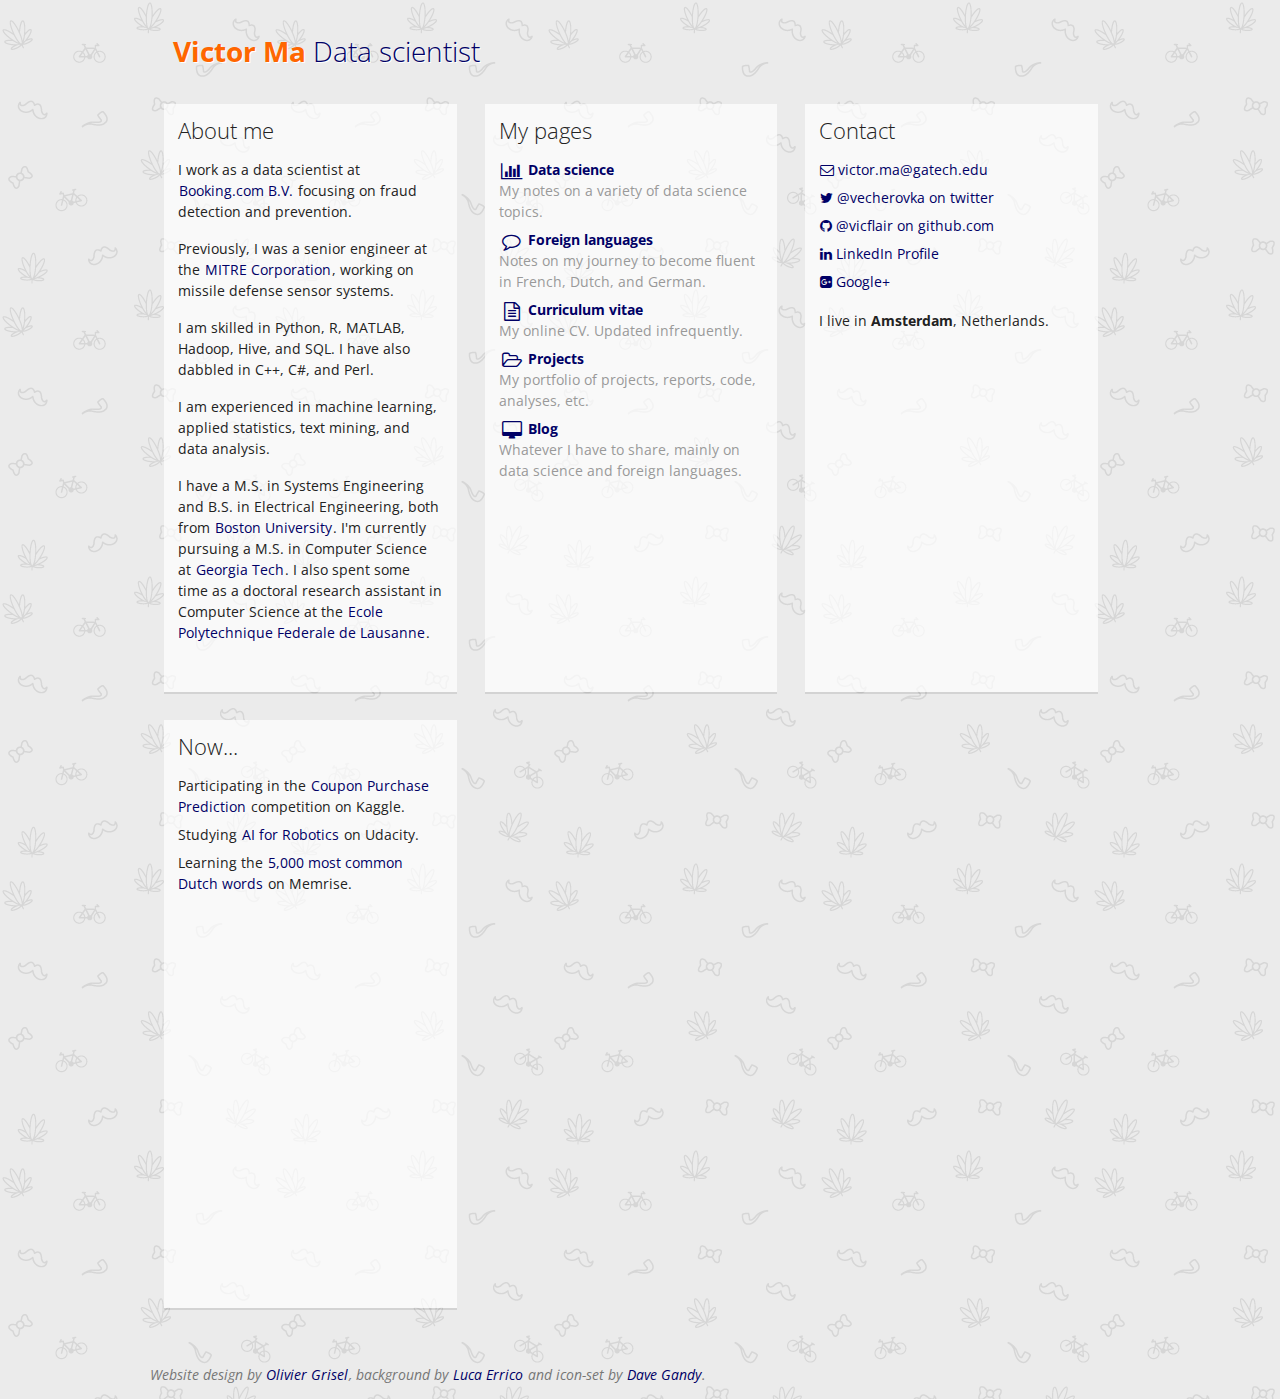
<file: old_index.html>
<!DOCTYPE html>
<html lang="en">
<head>
        <meta name="keywords" content="victor ma, data science" >
        <meta charset="utf-8" />
        <meta name="viewport" content="width=device-width, initial-scale=1, maximum-scale=1">
        <link href='http://fonts.googleapis.com/css?family=Open+Sans:400,700,300' rel='stylesheet' type='text/css'>
        <link rel="stylesheet" href="theme/main.css" type="text/css" />
        <link rel="stylesheet" href="//maxcdn.bootstrapcdn.com/font-awesome/4.3.0/css/font-awesome.min.css">
</head>

<body id="index" class="home">
    <header id="banner" class="body">
            <h1><a href="http://vic.ma"><strong>Victor Ma</strong> <span class="light">Data scientist</span></a></h1>
    </header><!-- /#banner -->

    <!--
    <nav id="menu"><ul>
        <li><a href="www.google.com">Link</a></li>
    </ul></nav>--><!-- /#menu -->
<section id="content">

<div class="info-block summary">
<h2>About me</h2>
<p>I work as a data scientist at <a href="http://www.booking.com">Booking.com B.V.</a>
focusing on fraud detection and prevention.</p>

<p>Previously, I was a senior engineer at the <a
href="http://www.mitre.org">MITRE Corporation</a>, working on missile defense sensor systems.</p>

<p>I am skilled in Python, R, MATLAB, Hadoop, Hive, and SQL. I have also dabbled in C++, C#, and Perl.</p>

<p>I am experienced in machine learning, applied statistics, text mining, and data analysis.</p>

<p>I have a M.S. in Systems Engineering and B.S. in Electrical Engineering, both from <a
href="http://www.bu.edu">Boston University</a>. I'm currently pursuing a M.S. in Computer Science at <a href="http://www.gatech.edu/">Georgia Tech</a>. I also spent some time as a doctoral research assistant in
Computer Science at the <a href="http://www.epfl.ch">Ecole Polytechnique Federale de Lausanne</a>.
</p>

</div>

<div id="agenda" class="info-block">
<h2>My pages</h2>
<ul>
    <li>
        <div class="event-name"><a href=".">
                <i class="fa fa-bar-chart fa-lg fa-fw" style=" vertical-align: middle;"></i> Data science
         </a></div>
        <div class="event-date">My notes on a variety of data science topics.</div>
    </li>
    <li>
        <div class="event-name">
            <a href=".">
                <i class="fa fa-comment-o fa-lg fa-fw" style=" vertical-align:middle;"></i> Foreign languages
            </a>
        </div>
        <div class="event-date">Notes on my journey to become fluent in French, Dutch, and German.</div>
    </li>
    <li>
        <div class="event-name">
            <a href="cv/">
            <i class="fa fa-file-text-o fa-lg fa-fw" style=" vertical-align:middle;"></i> Curriculum vitae
            </a>
        </div>
        <div class="event-date">My online CV. Updated infrequently. </div>
    </li>
    <li>
        <div class="event-name">
            <a href=".">
                <i class="fa fa-folder-open-o fa-lg fa-fw" style=" vertical-align:middle;"></i> Projects
            </a>
        </div>
        <div class="event-date">My portfolio of projects, reports, code, analyses, etc.</div>
    </li>
    <li>
        <div class="event-name">
            <a href=".">
                <i class="fa fa-desktop fa-lg fa-fw" style=" vertical-align:middle;"></i> Blog
            </a>
        </div>
        <div class="event-date">Whatever I have to share, mainly on data science and foreign languages.</div>
    </li>
</ul>
</div>

<!--
<div id="availability-info" class="info-block">
<h2><strong>available in <span class="availability">June 2013</span></strong></h2>
</div>
-->

<div id="contact-info" class="info-block">
<h2>Contact</h2>
<ul>
    <li id="email-address"><a href="mailto:victor.ma@gatech.edu"><i class="fa fa-envelope-o"></i> victor.ma@gatech.edu</a><li>
    <li id="twitter-account"><a href="http://twitter.com/vecherovka"><i class="fa fa-twitter"></i> @vecherovka on twitter</a><li>
    <li id="github-account"><a href="http://github.com/vicflair"><i class="fa fa-github"></i> @vicflair on github.com</a><li>
    <li id="linkedin-account"><a href="http://www.linkedin.com/in/vicma"><i class="fa fa-linkedin"></i> LinkedIn Profile</a><li>
    <li id="gplus-account"> <a href="https://plus.google.com/u/0/+VictorMaPlus/"><i class="fa fa-google-plus-square"></i> Google+</a><li>
</ul>
<p><i class="icon-location"></i> I live in <strong>Amsterdam</strong>, Netherlands.</p>
</div>

<div id="doing" class="info-block">
<h2>Now...</h2>
<ul>
    <li> Participating in the <a href="https://goo.gl/RFsKZ0">Coupon Purchase Prediction</a> competition on Kaggle. 
    <li> Studying <a href="https://goo.gl/vl78jh">AI for Robotics</a> on Udacity. </li>
    <li> Learning the <a href="http://goo.gl/G23Oxf">5,000 most common Dutch words</a> on Memrise.
</div>

<div style="clear: both" />

</section> <!-- /#content -->
    <footer id="contentinfo" class="body">
            <address id="about" class="vcard body">
            Website design by <a href="http://ogrisel.com">Olivier Grisel</a>, background by <a href="http://subtlepatterns.com/sativa/">Luca Errico</a> and icon-set by <a href="http://fortawesome.github.com/Font-Awesome/">Dave Gandy</a>.
            </address><!-- /#about -->
    </footer><!-- /#contentinfo -->
</body>
</html>
</file>
<file: cv/css/custom.css>
/*
 *  Draco HTML Template by @flamekaizar - http://afnizar.com
 *  License: Attribution-NonCommercial-ShareAlike 4.0 International (CC BY-NC-SA 4.0)
 */
h1, h2, h3, h4, h5, h6 {
  font-family: "Playfair Display SC", serif;
  color: #333333; }

a, p, li {
  font-family: "Lato", Arial, sans-serif;
  color: #4e4e4e;
  font-size: 1em;
  line-height: 1.75em; }

a:hover {
  text-decoration: none !important;
  color: #333333 !important;
  -webkit-transition: all 0.2s ease-in-out;
  -moz-transition: all 0.2s ease-in-out;
  -ms-transition: all 0.2s ease-in-out;
  -o-transition: all 0.2s ease-in-out;
  transition: all 0.2s ease-in-out; }

.container {
  margin: auto;
  max-width: 662px;
  padding: 0 20px; }

@media only screen and (max-width: 767px) {
  .intro img {
    display: block;
    margin-left: auto;
    margin-right: auto; }

  footer {
    text-align: center; } }
.typed-cursor {
  opacity: 1;
  font-weight: 100;
  -webkit-animation: blink 0.7s infinite;
  -moz-animation: blink 0.7s infinite;
  -ms-animation: blink 0.7s infinite;
  -o-animation: blink 0.7s infinite;
  animation: blink 0.7s infinite; }

@-webkit-keyframes blink {
  0% {
    opacity: 1; }
  50% {
    opacity: 0; }
  100% {
    opacity: 1; } }
@-moz-keyframes blink {
  0% {
    opacity: 1; }
  50% {
    opacity: 0; }
  100% {
    opacity: 1; } }
@-ms-keyframes blink {
  0% {
    opacity: 1; }
  50% {
    opacity: 0; }
  100% {
    opacity: 1; } }
@-o-keyframes blink {
  0% {
    opacity: 1; }
  50% {
    opacity: 0; }
  100% {
    opacity: 1; } }
.main-nav {
  background: #f4f4f4;
  padding-top: 23px; }
  .main-nav nav ul li a {
    color: #a7a7a7; }
  .main-nav nav ul li.active a {
    color: #4d4d4d; }

.section.second {
  margin-bottom: 90px; }
.section .container {
  position: relative; }
  .section .container:after {
    position: absolute;
    content: url(../img/separator.png);
    left: 20px; }
  .section .container h1 {
    text-transform: uppercase;
    margin-bottom: 30px;
    position: relative; }

.intro {
  padding: 95px 0px 70px 0px;
  overflow-x: hidden; }
  .intro img {
    width: 81px;
    height: 81px;
    border-radius: 99px; }
  .intro .wrap {
    margin: 30px 0px; }
  .intro h1:before {
    position: absolute;
    left: -220px;
    top: -150px;
    font-size: 270px;
    z-index: -1;
    color: #f4f4f4; }
  .intro h1 span {
    font-size: 47px; }

.work .work-list {
  margin-left: 0px; }
  .work .work-list li {
    list-style: none;
    font-size: 0.9375em;
    color: #8c8c8c; }
    .work .work-list li a {
      padding-bottom: 5px;
      font-size: 1.1875em;
      font-weight: 700;
      text-decoration: none;
      border-bottom: 1px solid #b3b3b3; }
      .work .work-list li a:hover {
        border-bottom: 1px solid #333333; }

.award .award-list {
  margin-left: 0px; }
  .award .award-list li:first-child {
    font-size: 0.9375em;
    color: #8c8c8c; }

.skills .skill-list {
  margin-left: 0px; }
  .skills .skill-list li:first-child {
    font-size: 0.9375em;
    color: #8c8c8c; }

.quote {
  background: url(../img/bg.jpg) no-repeat center;
  padding: 20px 0px;
  margin-top: 120px; }
  .quote h1 {
    margin: 100px 0px;
    padding: 40px 20px;
    border: 5px solid #fff;
    color: #fff; }

footer {
  padding: 50px 0px 0px 0px; }
  footer .social li {
    display: inline;
    margin-left: 20px; }
    footer .social li a {
      font-size: 1.25em;
      color: #999999; }
</file>
<file: cv/css/kube.css>
/*
 *  Kube Framework 4/*!
 *  Draco HTML Template by @flamekaizar - http://afnizar.com
 *  License: Attribution-NonCommercial-ShareAlike 4.0 International (CC BY-NC-SA 4.0)
*/

/* =Reset
-----------------------------------------------------------------------------*/
*,
*:before,
*:after {
  -webkit-box-sizing: border-box;
  -moz-box-sizing: border-box;
  box-sizing: border-box;
}
html {
  font-family: sans-serif;
  -ms-text-size-adjust: 100%;
  -webkit-text-size-adjust: 100%;
}
html,
body,
div,
span,
object,
iframe,
p,
blockquote,
pre,
a,
abbr,
acronym,
address,
big,
cite,
code,
del,
dfn,
em,
img,
ins,
kbd,
q,
s,
samp,
small,
strike,
strong,
sub,
sup,
tt,
var,
b,
u,
i,
center,
dl,
dt,
dd,
ol,
ul,
li,
fieldset,
form,
label,
legend,
table,
caption,
tbody,
tfoot,
thead,
tr,
th,
td,
article,
aside,
canvas,
details,
embed,
figure,
figcaption,
footer,
header,
hgroup,
menu,
nav,
output,
ruby,
section,
summary,
time,
mark,
audio,
video,
h1,
h2,
h3,
h4,
h5,
h6 {
  margin: 0;
  padding: 0;
  border: 0;
  outline: 0;
  font-size: 100%;
  vertical-align: baseline;
  background: transparent;
}
a:active,
a:hover {
  outline: 0;
}
article,
aside,
details,
figcaption,
figure,
footer,
header,
hgroup,
main,
nav,
section,
embed,
object,
iframe,
audio,
video,
canvas,
progress,
meter,
output,
textarea {
  display: block;
}
audio:not([controls]) {
  display: none;
  height: 0;
}
/* To prevent some browsers from inserting quotes on q and p */
blockquote,
q {
  quotes: none;
}
blockquote p:before,
blockquote p:after,
q:before,
q:after {
  content: '';
  content: none;
}
/* Table reset */
table {
  border-collapse: collapse;
  border-spacing: 0;
}
caption,
th,
td {
  text-align: left;
  vertical-align: top;
}
thead th,
thead td {
  font-weight: bold;
  vertical-align: bottom;
}
/* Image inside */
a img,
th img,
td img {
  vertical-align: top;
}
button,
input,
select,
textarea {
  margin: 0;
}
textarea {
  overflow: auto;
  vertical-align: top;
  resize: vertical;
}
/* Normalize buttons in IE */
button {
  width: auto;
  overflow: visible;
}
/* Hand cursor on clickable controls */
input[type="reset"],
input[type="submit"],
input[type="file"],
input[type="radio"],
input[type="checkbox"],
select,
button {
  cursor: pointer;
}
/* Trick with vertical align for radio and checkbox  */
input[type="radio"],
input[type="checkbox"] {
  font-size: 110%;
  position: relative;
  top: -1px;
  margin-right: 3px;
}
/* Normalize search fields */
input[type="search"] {
  -webkit-appearance: textfield;
}
input[type="search"]::-webkit-search-decoration,
input[type="search"]::-webkit-search-cancel-button {
  -webkit-appearance: none;
}
/* Normalize horizontal line */
hr {
  display: block;
  height: 1px;
  border: 0;
  border-top: 1px solid #ddd;
}
/* Responsive media */
img,
video,
audio,
embed,
object {
  max-width: 100%;
}
img,
video,
embed,
object {
  height: auto;
}
embed,
object {
  height: 100%;
}
img {
  vertical-align: middle;
  -ms-interpolation-mode: bicubic;
}
/* =Typography
-----------------------------------------------------------------------------*/
body {
  font-family: "Helvetica Neue", Helvetica, Tahoma, sans-serif;
  font-size: 0.9375em;
  line-height: 1.65em;
  background: #ffffff;
  color: #222222;
}
/* =Links
-----------------------------------------------------------------------------*/
a {
  color: #134da5;
}
a:focus,
a:hover {
  color: #de2c3b;
}
/* =Headings
-----------------------------------------------------------------------------*/
h1,
h2,
h3,
h4,
h5,
h6,
.h1,
.h2,
.h3,
.h4,
.h5,
.h6 {
  font-family: "Helvetica Neue", Helvetica, Tahoma, sans-serif;
  font-weight: bold;
  color: #000000;
  text-rendering: optimizeLegibility;
  margin: 0 0 .5em 0;
}
h1,
.h1,
h2,
.h2 {
  line-height: 1.1;
}
h3,
.h3,
h4,
.h4 {
  line-height: 1.3;
}
h1,
.h1 {
  font-size: 2.25em;
}
h2,
.h2 {
  font-size: 1.5em;
  margin-bottom: .7em;
}
h3,
.h3 {
  font-size: 1.3125em;
}
h4,
.h4 {
  font-size: 1.125em;
}
h5,
.h5 {
  font-size: 1em;
}
h6,
.h6 {
  font-size: 0.75em;
  text-transform: uppercase;
}
/* =Lead
-----------------------------------------------------------------------------*/
.lead {
  font-size: 1.3125em;
  line-height: 1.5;
  margin-bottom: 1.0999999999999999em;
}
/* =Line height and margin
-----------------------------------------------------------------------------*/
p,
ul,
ol,
dl,
dd,
dt,
blockquote,
td,
th {
  line-height: 1.65em;
}
ul,
ol,
ul ul,
ol ol,
ul ol,
ol ul {
  margin: 0 0 0 3.3em;
}
ul li,
ol li {
  text-align: left;
}
ol ol li {
  list-style-type: lower-alpha;
}
ol ol ol li {
  list-style-type: lower-roman;
}
p,
ul,
ol,
dl,
blockquote,
hr,
pre,
table,
form,
fieldset,
figure,
address {
  margin-bottom: 1.65em;
}
/* =Blockquote
-----------------------------------------------------------------------------*/
blockquote {
  position: relative;
  font-style: italic;
  font-size: 1.125em;
  margin-left: 2.4749999999999996em;
  padding-left: 1.65em;
  border-left: 2px solid #dddddd;
}
blockquote p {
  margin-bottom: .5em;
}
blockquote small,
cite {
  color: rgba(0, 0, 0, 0.4);
  font-style: italic;
}
small,
blockquote cite {
  font-size: 12.75px;
  line-height: 1;
}
/* =Address
-----------------------------------------------------------------------------*/
address {
  font-style: normal;
}
/* =Definition list
-----------------------------------------------------------------------------*/
dl dt {
  font-weight: bold;
}
dd {
  margin-left: 1.65em;
}
/* =Text-level
-----------------------------------------------------------------------------*/
s,
del {
  text-decoration: line-through;
}
abbr[title],
dfn[title] {
  border-bottom: 1px dotted #0f0f0f;
  cursor: help;
}
strong,
b {
  font-weight: bold;
}
em,
i {
  font-style: italic;
}
sub,
sup {
  font-size: 11.25px;
  line-height: 0;
  position: relative;
}
sup {
  top: -0.5em;
}
sub {
  bottom: -0.25em;
}
figcaption {
  margin: .3em 0;
  font-size: 12.75px;
  font-style: italic;
}
ins,
u {
  text-decoration: underline;
}
mark {
  background-color: #ffc800;
  color: #0f0f0f;
  text-decoration: none;
}
/* =Code
-----------------------------------------------------------------------------*/
pre,
code,
kbd,
samp,
var,
output {
  font-size: 90%;
  font-style: normal;
  font-family: Menlo, Monaco, Consolas, "Courier New", monospace;
}
pre {
  margin-top: 1.65em;
  font-size: 100%;
  line-height: 1.5;
  color: #222222;
  overflow: auto;
}
code,
samp,
kbd {
  padding: 3px 6px 2px 6px;
  display: inline-block;
  line-height: 1;
  border-radius: 2px;
}
code {
  background: #f4f4f4;
  border: 1px solid #d4d4d4;
}
pre code {
  font-size: 100%;
  border: none;
  padding: 0;
  background: none;
  line-height: 1.65em;
}
var {
  color: rgba(0, 0, 0, 0.5);
}
samp {
  background: #d3e3fb;
  border: 1px solid #b2cef8;
}
kbd {
  background: #0f0f0f;
  color: rgba(255, 255, 255, 0.85);
  white-space: nowrap;
}
/* =Form
-----------------------------------------------------------------------------*/
button:active,
button:focus {
  outline: none;
}
textarea,
select {
  font-family: "Helvetica Neue", Helvetica, Tahoma, sans-serif;
  font-size: 1em;
  box-shadow: none;
}
textarea,
select[multiple],
select[multiple="multiple"] {
  padding: 0.3em 0.35em;
  line-height: 1.35em;
  width: 100%;
}
input[type="text"],
input[type="password"],
input[type="email"],
input[type="url"],
input[type="phone"],
input[type="tel"],
input[type="number"],
input[type="datetime"],
input[type="date"],
input[type="month"],
input[type="color"],
input[type="time"],
input[type="search"],
input[type="datetime-local"] {
  font-family: "Helvetica Neue", Helvetica, Tahoma, sans-serif;
  font-size: 1em;
  box-shadow: none;
  padding: 0.3em 0.35em;
  line-height: 1.65em;
  border-radius: 0;
  outline: none;
}
select[multiple],
select[multiple="multiple"],
textarea,
input[type="text"],
input[type="password"],
input[type="email"],
input[type="url"],
input[type="phone"],
input[type="tel"],
input[type="number"],
input[type="datetime"],
input[type="date"],
input[type="month"],
input[type="color"],
input[type="time"],
input[type="search"],
input[type="datetime-local"] {
  background: #ffffff;
  border: 1px solid #cccccc;
  position: relative;
  z-index: 2;
  -webkit-appearance: none;
}
textarea[disabled],
input[type="text"][disabled],
input[type="password"][disabled],
input[type="email"][disabled],
input[type="url"][disabled],
input[type="phone"][disabled],
input[type="tel"][disabled],
input[type="number"][disabled],
input[type="datetime"][disabled],
input[type="date"][disabled],
input[type="month"][disabled],
input[type="color"][disabled],
input[type="time"][disabled],
input[type="search"][disabled],
input[type="datetime-local"][disabled] {
  resize: none;
  color: rgba(0, 0, 0, 0.5);
}
select[disabled],
input[type="checkbox"][disabled],
input[type="radio"][disabled] {
  cursor: default;
}
input::-moz-focus-inner,
button::-moz-focus-inner {
  border: 0;
  padding: 0;
}
input[type="range"] {
  position: relative;
  top: 3px;
}
select {
  margin-bottom: 0 !important;
}
fieldset {
  padding: 1.65em;
  margin-bottom: 1.65em;
  border: 1px solid #cccccc;
}
fieldset *:last-child {
  margin-bottom: 0 !important;
}
legend {
  font-weight: bold;
  padding: 0 1em;
  margin-left: -1em;
}
/* =Tables
-----------------------------------------------------------------------------*/
table {
  max-width: 100%;
  width: 100%;
  empty-cells: show;
}
table caption {
  text-transform: uppercase;
  padding: 0 1.0999999999999999em;
  color: rgba(0, 0, 0, 0.4);
  font-size: 12.75px;
}
table th,
table td {
  border-bottom: 1px solid #eeeeee;
  padding: 0.825em 1.0999999999999999em;
}
table tfoot th,
table tfoot td {
  color: rgba(0, 0, 0, 0.4);
}
/* =Grid
-----------------------------------------------------------------------------*/
.units-container:after,
.units-row:after {
  content: "";
  display: table;
  clear: both;
}
.units-container:after,
.units-row:after {
  content: "";
  display: table;
  clear: both;
}
.units-container {
  /* it's the trick to not collapse padding-top in the child element */

  padding-top: 1px;
  margin-top: -1px;
}
.units-row {
  margin-bottom: 1.65em;
}
.width-100,
.unit-100 {
  width: 100%;
}
.width-90,
.unit-90 {
  width: 90%;
}
.width-80,
.unit-80 {
  width: 80%;
}
.width-75,
.unit-75 {
  width: 75%;
}
.width-70,
.unit-70 {
  width: 70%;
}
.width-66,
.unit-66 {
  width: 66.6%;
}
.width-65,
.unit-65 {
  width: 65%;
}
.width-60,
.unit-60 {
  width: 60%;
}
.width-50,
.unit-50 {
  width: 50%;
}
.width-40,
.unit-40 {
  width: 40%;
}
.width-35,
.unit-35 {
  width: 35%;
}
.width-33,
.unit-33 {
  width: 33.3%;
}
.width-30,
.unit-30 {
  width: 30%;
}
.width-25,
.unit-25 {
  width: 25%;
}
.width-20,
.unit-20 {
  width: 20%;
}
.width-10,
.unit-10 {
  width: 10%;
}
.units-row .unit-90,
.units-row .unit-80,
.units-row .unit-75,
.units-row .unit-70,
.units-row .unit-66,
.units-row .unit-65,
.units-row .unit-60,
.units-row .unit-50,
.units-row .unit-40,
.units-row .unit-35,
.units-row .unit-33,
.units-row .unit-30,
.units-row .unit-25,
.units-row .unit-20,
.units-row .unit-10 {
  float: left;
  margin-left: 3%;
}
.units-row .unit-90:first-child,
.units-row .unit-80:first-child,
.units-row .unit-75:first-child,
.units-row .unit-70:first-child,
.units-row .unit-66:first-child,
.units-row .unit-65:first-child,
.units-row .unit-60:first-child,
.units-row .unit-50:first-child,
.units-row .unit-40:first-child,
.units-row .unit-35:first-child,
.units-row .unit-33:first-child,
.units-row .unit-30:first-child,
.units-row .unit-25:first-child,
.units-row .unit-20:first-child,
.units-row .unit-10:first-child {
  margin-left: 0;
}
.units-row .unit-90 {
  width: 89.7%;
}
.units-row .unit-80 {
  width: 79.4%;
}
.units-row .unit-75 {
  width: 74.25%;
}
.units-row .unit-70 {
  width: 69.1%;
}
.units-row .unit-66 {
  width: 65.66666666666666%;
}
.units-row .unit-65 {
  width: 65.66666666666666%;
}
.units-row .unit-60 {
  width: 58.800000000000004%;
}
.units-row .unit-50 {
  width: 48.5%;
}
.units-row .unit-40 {
  width: 38.2%;
}
.units-row .unit-35 {
  width: 31.333333333333332%;
}
.units-row .unit-33 {
  width: 31.333333333333332%;
}
.units-row .unit-30 {
  width: 27.9%;
}
.units-row .unit-25 {
  width: 22.75%;
}
.units-row .unit-20 {
  width: 17.6%;
}
.units-row .unit-10 {
  width: 7.3%;
}
.unit-push-90,
.unit-push-80,
.unit-push-75,
.unit-push-70,
.unit-push-66,
.unit-push-65,
.unit-push-60,
.unit-push-50,
.unit-push-40,
.unit-push-35,
.unit-push-33,
.unit-push-30,
.unit-push-25,
.unit-push-20,
.unit-push-10 {
  position: relative;
}
.unit-push-90 {
  left: 92.7%;
}
.unit-push-80 {
  left: 82.4%;
}
.unit-push-75 {
  left: 77.25%;
}
.unit-push-70 {
  left: 72.1%;
}
.unit-push-66 {
  left: 68.66666666666666%;
}
.unit-push-65 {
  left: 68.66666666666666%;
}
.unit-push-60 {
  left: 61.800000000000004%;
}
.unit-push-50 {
  left: 51.5%;
}
.unit-push-40 {
  left: 41.2%;
}
.unit-push-35 {
  left: 34.33333333333333%;
}
.unit-push-33 {
  left: 34.33333333333333%;
}
.unit-push-30 {
  left: 30.9%;
}
.unit-push-25 {
  left: 25.75%;
}
.unit-push-20 {
  left: 20.6%;
}
.unit-push-10 {
  left: 10.3%;
}
.units-row .unit-push-right {
  float: right;
}
.units-row .unit-role-right {
  margin-left: 3%;
  float: right;
}
.units-row .unit-role-left {
  margin-left: 0;
}
.centered,
.unit-centered {
  float: none !important;
  margin: 0 auto !important;
}
.unit-padding {
  padding: 1.65em;
}
.units-padding .unit-100,
.units-padding .unit-90,
.units-padding .unit-80,
.units-padding .unit-75,
.units-padding .unit-70,
.units-padding .unit-66,
.units-padding .unit-65,
.units-padding .unit-60,
.units-padding .unit-50,
.units-padding .unit-40,
.units-padding .unit-35,
.units-padding .unit-33,
.units-padding .unit-30,
.units-padding .unit-25,
.units-padding .unit-20,
.units-padding .unit-10 {
  padding: 1.65em;
}
.units-split .unit-90,
.units-split .unit-80,
.units-split .unit-75,
.units-split .unit-70,
.units-split .unit-66,
.units-split .unit-65,
.units-split .unit-60,
.units-split .unit-50,
.units-split .unit-40,
.units-split .unit-35,
.units-split .unit-33,
.units-split .unit-30,
.units-split .unit-25,
.units-split .unit-20,
.units-split .unit-10 {
  margin-left: 0;
}
.units-split .unit-90 {
  width: 90%;
}
.units-split .unit-80 {
  width: 80%;
}
.units-split .unit-75 {
  width: 75%;
}
.units-split .unit-70 {
  width: 70%;
}
.units-split .unit-66 {
  width: 66.6%;
}
.units-split .unit-65 {
  width: 65%;
}
.units-split .unit-60 {
  width: 60%;
}
.units-split .unit-50 {
  width: 50%;
}
.units-split .unit-40 {
  width: 40%;
}
.units-split .unit-35 {
  width: 35%;
}
.units-split .unit-33 {
  width: 33.3%;
}
.units-split .unit-30 {
  width: 30%;
}
.units-split .unit-25 {
  width: 25%;
}
.units-split .unit-20 {
  width: 20%;
}
.units-split .unit-10 {
  width: 10%;
}
/* =Blocks
-----------------------------------------------------------------------------*/
.blocks-2,
.blocks-3,
.blocks-4,
.blocks-5,
.blocks-6 {
  padding-left: 0;
  list-style: none;
  margin-left: -3%;
}
.blocks-2:after,
.blocks-3:after,
.blocks-4:after,
.blocks-5:after,
.blocks-6:after {
  content: "";
  display: table;
  clear: both;
}
.blocks-2:after,
.blocks-3:after,
.blocks-4:after,
.blocks-5:after,
.blocks-6:after {
  content: "";
  display: table;
  clear: both;
}
.blocks-2 > li,
.blocks-3 > li,
.blocks-4 > li,
.blocks-5 > li,
.blocks-6 > li {
  height: auto;
  float: left;
  margin-bottom: 1.65em;
  margin-left: 3%;
}
.blocks-2 > li ul,
.blocks-3 > li ul,
.blocks-4 > li ul,
.blocks-5 > li ul,
.blocks-6 > li ul {
  list-style-type: disc;
}
.blocks-2 > li ul ul,
.blocks-3 > li ul ul,
.blocks-4 > li ul ul,
.blocks-5 > li ul ul,
.blocks-6 > li ul ul {
  list-style-type: circle;
}
.blocks-2 > li li,
.blocks-3 > li li,
.blocks-4 > li li,
.blocks-5 > li li,
.blocks-6 > li li {
  float: none;
  margin: 0;
}
.blocks-2 > li {
  width: 47%;
}
.blocks-3 > li {
  width: 30.333333333333332%;
}
.blocks-4 > li {
  width: 22%;
}
.blocks-5 > li {
  width: 17%;
}
.blocks-6 > li {
  width: 13.666666666666666%;
}
.block-first {
  clear: both;
}
/* =Tables
-----------------------------------------------------------------------------*/
table.table-bordered td,
table.table-bordered th {
  border: 1px solid #eeeeee;
}
table.table-simple td,
table.table-simple th,
table.table-simple caption {
  border: none;
  padding-left: 0;
}
table.table-flat td,
table.table-flat th,
table.table-flat caption {
  border: none;
  padding: 0;
}
table.table-stroked td,
table.table-stroked th {
  border-bottom: 1px solid #eeeeee;
}
table.table-stripped tbody tr:nth-child(odd) td {
  background: #f8f8f8;
}
table.table-hovered tbody tr:hover td {
  background-color: #f4f4f4;
}
/* Responsive Tables */
.table-container {
  width: 100%;
  overflow: auto;
  margin-bottom: 1.65em;
}
.table-container table {
  margin-bottom: 0;
}
.table-container::-webkit-scrollbar {
  -webkit-appearance: none;
  width: 14px;
  height: 14px;
}
.table-container::-webkit-scrollbar-thumb {
  border-radius: 8px;
  border: 3px solid #fff;
  background-color: rgba(0, 0, 0, 0.3);
}
/* =Forms
-----------------------------------------------------------------------------*/
.forms .btn,
.forms input[type="submit"].btn,
.forms button,
.forms input[type="submit"],
.forms input[type="reset"] {
  padding: 0.3625em 1.3em;
}
.forms .btn-outline {
  padding: 0.3em 1.3em;
}
.forms .btn-outline.bold {
  padding: 0.2375em 1.3em;
}
.forms label {
  display: block;
  margin-bottom: 1.0999999999999999em;
}
.forms input[type="text"],
.forms input[type="password"],
.forms input[type="email"],
.forms input[type="url"],
.forms input[type="phone"],
.forms input[type="tel"],
.forms input[type="number"],
.forms input[type="datetime"],
.forms input[type="date"],
.forms input[type="month"],
.forms input[type="color"],
.forms input[type="time"],
.forms input[type="search"],
.forms input[type="range"],
.forms input[type="file"],
.forms input[type="datetime-local"],
.forms textarea,
.forms select {
  display: block;
}
.forms-inline input[type="text"],
.forms-inline-list input[type="text"],
.forms-inline input[type="password"],
.forms-inline-list input[type="password"],
.forms-inline input[type="email"],
.forms-inline-list input[type="email"],
.forms-inline input[type="url"],
.forms-inline-list input[type="url"],
.forms-inline input[type="phone"],
.forms-inline-list input[type="phone"],
.forms-inline input[type="tel"],
.forms-inline-list input[type="tel"],
.forms-inline input[type="number"],
.forms-inline-list input[type="number"],
.forms-inline input[type="datetime"],
.forms-inline-list input[type="datetime"],
.forms-inline input[type="date"],
.forms-inline-list input[type="date"],
.forms-inline input[type="month"],
.forms-inline-list input[type="month"],
.forms-inline input[type="color"],
.forms-inline-list input[type="color"],
.forms-inline input[type="time"],
.forms-inline-list input[type="time"],
.forms-inline input[type="search"],
.forms-inline-list input[type="search"],
.forms-inline input[type="range"],
.forms-inline-list input[type="range"],
.forms-inline input[type="file"],
.forms-inline-list input[type="file"],
.forms-inline input[type="datetime-local"],
.forms-inline-list input[type="datetime-local"],
.forms-inline textarea,
.forms-inline-list textarea,
.forms-inline select,
.forms-inline-list select {
  display: inline-block;
}
.forms-list,
.forms-inline,
.forms-inline-list {
  margin: 0;
  padding: 0;
  margin-bottom: 1.0999999999999999em;
  list-style: none;
}
.forms-list label,
.forms-inline label,
.forms-inline-list li,
.forms-inline-list li label {
  display: inline-block;
  margin-bottom: 0;
}
.forms-inline-list li label {
  margin-right: 0.825em;
}
.forms-inline-list li {
  margin-bottom: 3px;
}
.forms-list li {
  margin-bottom: 6px;
}
.forms-desc {
  margin-top: 4px;
  color: rgba(0, 0, 0, 0.4);
  font-size: 12.75px;
  line-height: 1.4em;
}
input[type="text"],
input[type="password"],
input[type="email"],
input[type="url"],
input[type="phone"],
input[type="tel"],
input[type="number"],
input[type="datetime"],
input[type="date"],
input[type="month"],
input[type="color"],
input[type="time"],
input[type="search"],
input[type="datetime-local"],
textarea {
  -moz-transition: border ease 0.5s;
  transition: border ease 0.5s;
}
/* States */
.error,
.success {
  font-weight: normal;
  font-size: 12.75px;
}
input.input-error,
textarea.input-error,
select.input-error,
.input-error {
  border-color: #de2c3b;
  box-shadow: 0 0 0 2px rgba(222, 44, 59, 0.3), 0 1px 2px rgba(0, 0, 0, 0.2) inset;
}
input.input-success,
textarea.input-success,
select.input-success,
.input-success {
  border-color: #2c9f42;
  box-shadow: 0 0 0 2px rgba(44, 159, 66, 0.3), 0 1px 2px rgba(0, 0, 0, 0.2) inset;
}
input.input-gray,
textarea.input-gray,
select.input-gray,
.input-gray {
  border-color: #b3b6b7;
  box-shadow: 0 0 0 2px rgba(179, 182, 183, 0.4), 0 1px 2px rgba(0, 0, 0, 0.2) inset;
}
input[type="text"]:focus,
input[type="password"]:focus,
input[type="email"]:focus,
input[type="url"]:focus,
input[type="phone"]:focus,
input[type="tel"]:focus,
input[type="number"]:focus,
input[type="datetime"]:focus,
input[type="date"]:focus,
input[type="month"]:focus,
input[type="color"]:focus,
input[type="time"]:focus,
input[type="search"]:focus,
input[type="datetime-local"]:focus,
textarea:focus {
  outline: none;
  border-color: #2575ed;
  box-shadow: 0 0 0 2px rgba(37, 117, 237, 0.3), 0 1px 2px rgba(0, 0, 0, 0.2) inset;
}
/*
	Search
*/
input.input-search,
input[type="search"] {
  padding-right: .5em;
  padding-left: .5em;
  margin-bottom: 0;
  border-radius: 15px;
}
input.input-on-black {
  border: 1px solid rgba(255, 255, 255, 0.1);
  background: rgba(255, 255, 255, 0.35);
}
input.input-on-black::-webkit-input-placeholder {
  color: rgba(255, 255, 255, 0.6);
}
input.input-on-black::-moz-placeholder {
  color: rgba(255, 255, 255, 0.6);
}
input.input-on-black:focus,
input.input-on-black.active {
  border: 1px solid #fff;
  background: #fff;
  box-shadow: none;
}
input.input-on-black:focus::-webkit-input-placeholder,
input.input-on-black.active::-webkit-input-placeholder {
  color: #aaa;
}
input.input-on-black:focus::-moz-placeholder,
input.input-on-black.active::-moz-placeholder {
  color: #aaa;
}
/* Sizes */
input.input-big {
  font-size: 18px;
}
input.input-small {
  font-size: 12.75px;
}
input.input-smaller {
  font-size: 11.25px;
}
/* Append & Prepend */
.input-groups {
  display: table !important;
}
.input-groups input {
  width: 100%;
}
.input-groups input,
.input-groups .input-append,
.input-groups .input-prepend,
.input-groups .btn-append {
  display: table-cell !important;
}
.input-groups .btn-append,
.input-groups .input-append,
.input-groups .input-prepend {
  width: 1%;
  vertical-align: middle;
}
.input-groups .input-append,
.input-groups .input-prepend {
  background-color: #f4f4f4;
  border: 1px solid #d4d4d4;
  margin: 0;
  padding: .45em .75em .15em .75em;
  color: rgba(0, 0, 0, 0.6);
  line-height: 1.65em;
  font-size: 12.75px;
  white-space: nowrap;
}
.input-groups .input-prepend {
  border-right: none;
}
.input-groups .input-append {
  position: relative;
  z-index: 1;
  border-left: none;
}
.input-groups .btn-append .btn {
  display: block;
  height: auto;
  border-radius: 0 2px 2px 0;
}
/* =Navs
-----------------------------------------------------------------------------*/
/* NavBar */
.navbar {
  font-size: 105%;
  margin-bottom: 1.65em;
}
.navbar:after {
  content: "";
  display: table;
  clear: both;
}
.navbar:after {
  content: "";
  display: table;
  clear: both;
}
.navbar.navbar-left {
  float: left;
}
.navbar.navbar-right {
  float: right;
}
.navbar ul {
  list-style: none;
  margin: 0;
}
.navbar ul:after {
  content: "";
  display: table;
  clear: both;
}
.navbar ul:after {
  content: "";
  display: table;
  clear: both;
}
.navbar li {
  float: left;
  margin-right: 1.65em;
}
.navbar.navbar-right li {
  margin-right: 0;
  margin-left: 1.65em;
}
.navbar a,
.navbar span {
  display: block;
  text-decoration: none;
}
.navbar a:hover {
  color: #de2c3b;
  text-decoration: underline;
}
.navbar li.active a,
.navbar span {
  text-decoration: none;
  cursor: text;
  color: rgba(0, 0, 0, 0.4);
}
.navigation-toggle {
  display: none;
  text-transform: uppercase;
  position: relative;
  color: #0f0f0f;
  background-color: #ffffff;
}
.navigation-toggle:after {
  position: absolute;
  z-index: 1;
  top: 50%;
  margin-top: -12px;
  left: 10px;
  content: "\2630";
  font-size: 24px;
  line-height: 1;
}
.navigation-toggle.navigation-toggle-black {
  background-color: #0f0f0f;
  color: #ffffff;
}
.navigation-toggle.navigation-toggle-show {
  margin-bottom: 1.65em;
}
.navigation-toggle span {
  position: relative;
  z-index: 2;
  cursor: pointer;
  display: block;
  padding: 10px 20px 10px 40px;
}
.navigation-fixed {
  position: fixed;
  top: 0;
  left: 0;
  z-index: 101;
}
/* Pills */
.navbar-pills a,
.navbar-pills span {
  padding: 0.825em 1.65em;
}
.navbar-pills a:hover {
  color: #0f0f0f;
  background: #eee;
}
.navbar-pills li.active a,
.navbar-pills span {
  text-decoration: none;
  cursor: text;
  color: rgba(0, 0, 0, 0.4);
  background: #eee;
}
.navbar-pills li {
  margin-right: 1px;
}
.navbar-pills.navbar-right li {
  margin-left: 1px;
}
/* Fullwidth */
.fullwidth ul {
  width: 100%;
}
.fullwidth li {
  float: none !important;
  margin: 0;
  display: table-cell;
  width: 1%;
  text-align: center;
}
.fullwidth li a,
.fullwidth li span {
  display: block;
}
/* Vertical */
.nav {
  margin-bottom: 1.65em;
}
.nav ul {
  list-style: none;
  margin: 0;
}
.nav ul li ul {
  margin-left: 2em;
  font-size: .95em;
}
.nav a,
.nav span {
  display: block;
  padding: .5em 0;
}
.nav a {
  color: #0f0f0f;
  text-decoration: none;
}
.nav a:hover {
  color: #de2c3b;
  text-decoration: underline;
}
.nav li.active a,
.nav span {
  text-decoration: none;
  cursor: text;
  color: rgba(0, 0, 0, 0.4);
}
.nav i.fa {
  width: 1.65em;
}
/* Stacked */
.nav-stacked li {
  margin-bottom: 1px;
}
.nav-stacked a,
.nav-stacked span {
  padding: .6em .7em;
}
.nav-stacked a {
  background: #f6f6f6;
}
.nav-stacked a:hover {
  color: #000;
  background: #eee;
}
.nav-stacked li.active a,
.nav-stacked span {
  background: #ffffff;
  text-decoration: none;
  cursor: text;
  color: rgba(0, 0, 0, 0.3);
}
/* Stats */
.nav-stats li {
  position: relative;
}
.nav-stats a,
.nav-stats span {
  padding-right: 50px;
}
.nav-stats sup,
.nav-stats .badge {
  position: absolute;
  top: 50%;
  right: 0;
}
.nav-stats sup {
  color: rgba(0, 0, 0, 0.4);
}
.nav-stats .badge {
  margin-top: -8px;
}
/* =Tabs
-----------------------------------------------------------------------------*/
.nav-tabs {
  border-bottom: 1px solid #e3e3e3;
  margin-bottom: 1.65em;
}
.nav-tabs:after {
  content: "";
  display: table;
  clear: both;
}
.nav-tabs:after {
  content: "";
  display: table;
  clear: both;
}
.nav-tabs ul {
  list-style: none;
  margin: 0;
}
.nav-tabs li {
  float: left;
  margin-right: 2px;
}
.nav-tabs a,
.nav-tabs span {
  display: block;
  line-height: 1;
  padding: 0.825em 1.65em;
  border: 1px solid transparent;
}
.nav-tabs a {
  color: rgba(0, 0, 0, 0.5);
  text-decoration: none;
}
.nav-tabs a:focus,
.nav-tabs a:hover {
  color: #0f0f0f;
  text-decoration: underline;
  background-color: #eee;
}
.nav-tabs li.active a,
.nav-tabs span {
  color: #0f0f0f;
  background: #fff;
  position: relative;
  border: 1px solid #ddd;
  border-bottom: 1px solid #fff;
  bottom: -1px;
  cursor: default;
  text-decoration: none;
}
/* =Breadcrumbs
-----------------------------------------------------------------------------*/
.breadcrumbs {
  margin-bottom: 1.65em;
}
.breadcrumbs:after {
  content: "";
  display: table;
  clear: both;
}
.breadcrumbs:after {
  content: "";
  display: table;
  clear: both;
}
.breadcrumbs ul {
  font-size: .9em;
  color: rgba(0, 0, 0, 0.4);
  list-style: none;
  margin: 0;
}
.breadcrumbs ul:after {
  content: "";
  display: table;
  clear: both;
}
.breadcrumbs ul:after {
  content: "";
  display: table;
  clear: both;
}
.breadcrumbs li {
  float: left;
  margin-right: 5px;
}
.breadcrumbs li + li:before {
  content: " > ";
  color: #aaa;
  font-size: 12px;
  margin: 0 7px 0 5px;
  position: relative;
  top: -1px;
}
.breadcrumbs.breadcrumbs-path li + li:before {
  content: " / ";
  top: 0;
}
.breadcrumbs a {
  color: #0f0f0f;
  text-decoration: none;
}
.breadcrumbs a:hover {
  color: #0f0f0f;
  text-decoration: underline;
}
.breadcrumbs li.active a,
.breadcrumbs span,
.breadcrumbs li.active a:hover {
  text-decoration: none;
  cursor: text;
  color: rgba(0, 0, 0, 0.4);
}
/* =Pagination
-----------------------------------------------------------------------------*/
.pagination {
  position: relative;
  left: -9px;
  margin-left: 0;
  list-style: none;
}
.pagination:after {
  content: "";
  display: table;
  clear: both;
}
.pagination:after {
  content: "";
  display: table;
  clear: both;
}
.pagination li {
  float: left;
  margin-right: 2px;
}
.pagination a,
.pagination span {
  display: block;
  padding: 7px 9px;
  line-height: 1;
  border-radius: 2px;
  color: #0f0f0f;
  text-decoration: none;
}
.pagination span,
.pagination li.active a,
.pagination li.active a:hover {
  color: #ffffff;
  background-color: #0f0f0f;
  cursor: text;
}
.pagination a:focus,
.pagination a:hover {
  text-decoration: none;
  background-color: #0f0f0f;
  color: #fff;
}
/* =Buttons
-----------------------------------------------------------------------------*/
.btn,
input[type="submit"].btn {
  display: inline-block;
  vertical-align: top;
  font-family: "Helvetica Neue", Helvetica, Tahoma, sans-serif;
  font-size: 1em;
  font-weight: 400;
  line-height: 1.65em;
  text-align: center;
  text-decoration: none;
  color: #222222;
  -webkit-appearance: none;
  outline: none;
  margin: 0;
  border: none;
  border-radius: 2px;
  box-shadow: none;
  cursor: pointer;
  background: #e0e3e5;
  padding: 0.55em 2.5em;
}
.btn:hover,
input[type="submit"].btn:hover {
  color: rgba(0, 0, 0, 0.5);
  background: #b3b6b7;
}
.btn::-moz-focus-inner {
  border: 0;
  padding: 0;
}
.btn-big,
input[type="submit"].btn-big {
  font-size: 18px;
}
.btn-small,
input[type="submit"].btn-small {
  font-size: 12.75px;
}
.btn-smaller,
input[type="submit"].btn-smaller {
  font-size: 11.25px;
  vertical-align: baseline;
}
.btn-round {
  border-radius: 15px;
}
.btn-outline,
input[type="submit"].btn-outline {
  background: none;
  padding: 0.48750000000000004em 2.5em;
  border: 1px solid #0f0f0f;
}
.btn-outline:hover,
input[type="submit"].btn-outline:hover {
  border-color: #b3b6b7;
}
.btn-outline.btn-active {
  padding: 0.55em 2.5em;
}
.btn-outline.bold {
  border-width: 2px;
  padding: 0.42500000000000004em 2.5em;
}
.btn-active,
.btn[disabled],
.btn-disabled {
  background: none;
  background: #b3b6b7;
  color: rgba(0, 0, 0, 0.5);
}
.btn-active:hover,
.btn[disabled]:hover,
.btn-disabled:hover {
  color: rgba(0, 0, 0, 0.5);
  background: #b3b6b7;
}
.btn-active {
  box-shadow: 0 1px 3px rgba(0, 0, 0, 0.4) inset;
}
.btn-outline.btn[disabled],
.btn-outline.btn-disabled {
  background: none;
  box-shadow: none;
  color: rgba(0, 0, 0, 0.3);
  border: 1px solid rgba(0, 0, 0, 0.1);
}
.btn-outline.btn-active {
  background: none;
  color: rgba(0, 0, 0, 0.4);
  border: none;
  box-shadow: 0 1px 3px rgba(0, 0, 0, 0.2) inset;
}
.btn[disabled],
.btn-disabled {
  cursor: default;
  box-shadow: none;
}
.btn-blue,
input[type="submit"].btn-blue {
  color: rgba(255, 255, 255, 0.9);
  background: #2575ed;
}
.btn-blue:hover,
input[type="submit"].btn-blue:hover {
  color: rgba(255, 255, 255, 0.6);
  background: #1a52a5;
}
.btn-blue.btn-active,
input[type="submit"].btn-blue.btn-active {
  box-shadow: 0 1px 4px rgba(0, 0, 0, 0.5) inset;
}
.btn-blue.btn-active,
input[type="submit"].btn-blue.btn-active,
.btn-blue.btn-disabled,
input[type="submit"].btn-blue.btn-disabled,
.btn-blue.btn[disabled],
input[type="submit"].btn-blue.btn[disabled] {
  color: rgba(255, 255, 255, 0.5);
  background: #1a52a5;
}
.btn-blue.btn-active:hover,
input[type="submit"].btn-blue.btn-active:hover,
.btn-blue.btn-disabled:hover,
input[type="submit"].btn-blue.btn-disabled:hover,
.btn-blue.btn[disabled]:hover,
input[type="submit"].btn-blue.btn[disabled]:hover {
  color: rgba(255, 255, 255, 0.5);
}
.btn-blue.btn-outline,
input[type="submit"].btn-blue.btn-outline {
  background: none;
  border-color: #2575ed;
  color: #2575ed;
}
.btn-blue.btn-outline:hover,
input[type="submit"].btn-blue.btn-outline:hover {
  color: rgba(255, 255, 255, 0.9);
  background: #2575ed;
}
.btn-blue.btn-outline.btn[disabled],
input[type="submit"].btn-blue.btn-outline.btn[disabled],
.btn-blue.btn-outline.btn-disabled,
input[type="submit"].btn-blue.btn-outline.btn-disabled {
  background: none;
  box-shadow: none;
  color: rgba(37, 117, 237, 0.4);
  border: 1px solid rgba(37, 117, 237, 0.3);
}
.btn-blue.btn-outline.btn-active,
input[type="submit"].btn-blue.btn-outline.btn-active {
  background: none;
  color: rgba(37, 117, 237, 0.6);
  border: none;
  box-shadow: 0 1px 3px rgba(26, 82, 165, 0.6) inset;
}
.btn-blue:hover,
input[type="submit"].btn-blue:hover {
  color: rgba(255, 255, 255, 0.6);
  background: #1a52a5;
}
.btn-blue.btn-active,
input[type="submit"].btn-blue.btn-active {
  box-shadow: 0 1px 4px rgba(0, 0, 0, 0.5) inset;
}
.btn-blue.btn-active,
input[type="submit"].btn-blue.btn-active,
.btn-blue.btn-disabled,
input[type="submit"].btn-blue.btn-disabled,
.btn-blue.btn[disabled],
input[type="submit"].btn-blue.btn[disabled] {
  color: rgba(255, 255, 255, 0.5);
  background: #1a52a5;
}
.btn-blue.btn-active:hover,
input[type="submit"].btn-blue.btn-active:hover,
.btn-blue.btn-disabled:hover,
input[type="submit"].btn-blue.btn-disabled:hover,
.btn-blue.btn[disabled]:hover,
input[type="submit"].btn-blue.btn[disabled]:hover {
  color: rgba(255, 255, 255, 0.5);
}
.btn-blue.btn-outline,
input[type="submit"].btn-blue.btn-outline {
  background: none;
  border-color: #2575ed;
  color: #2575ed;
}
.btn-blue.btn-outline:hover,
input[type="submit"].btn-blue.btn-outline:hover {
  color: rgba(255, 255, 255, 0.9);
  background: #2575ed;
}
.btn-blue.btn-outline.btn[disabled],
input[type="submit"].btn-blue.btn-outline.btn[disabled],
.btn-blue.btn-outline.btn-disabled,
input[type="submit"].btn-blue.btn-outline.btn-disabled {
  background: none;
  box-shadow: none;
  color: rgba(37, 117, 237, 0.4);
  border: 1px solid rgba(37, 117, 237, 0.3);
}
.btn-blue.btn-outline.btn-active,
input[type="submit"].btn-blue.btn-outline.btn-active {
  background: none;
  color: rgba(37, 117, 237, 0.6);
  border: none;
  box-shadow: 0 1px 3px rgba(26, 82, 165, 0.6) inset;
}
.btn-red,
input[type="submit"].btn-red {
  color: rgba(255, 255, 255, 0.9);
  background: #de2c3b;
}
.btn-red:hover,
input[type="submit"].btn-red:hover {
  color: rgba(255, 255, 255, 0.6);
  background: #b2232f;
}
.btn-red.btn-active,
input[type="submit"].btn-red.btn-active {
  box-shadow: 0 1px 4px rgba(0, 0, 0, 0.5) inset;
}
.btn-red.btn-active,
input[type="submit"].btn-red.btn-active,
.btn-red.btn-disabled,
input[type="submit"].btn-red.btn-disabled,
.btn-red.btn[disabled],
input[type="submit"].btn-red.btn[disabled] {
  color: rgba(255, 255, 255, 0.5);
  background: #b2232f;
}
.btn-red.btn-active:hover,
input[type="submit"].btn-red.btn-active:hover,
.btn-red.btn-disabled:hover,
input[type="submit"].btn-red.btn-disabled:hover,
.btn-red.btn[disabled]:hover,
input[type="submit"].btn-red.btn[disabled]:hover {
  color: rgba(255, 255, 255, 0.5);
}
.btn-red.btn-outline,
input[type="submit"].btn-red.btn-outline {
  background: none;
  border-color: #de2c3b;
  color: #de2c3b;
}
.btn-red.btn-outline:hover,
input[type="submit"].btn-red.btn-outline:hover {
  color: rgba(255, 255, 255, 0.9);
  background: #de2c3b;
}
.btn-red.btn-outline.btn[disabled],
input[type="submit"].btn-red.btn-outline.btn[disabled],
.btn-red.btn-outline.btn-disabled,
input[type="submit"].btn-red.btn-outline.btn-disabled {
  background: none;
  box-shadow: none;
  color: rgba(222, 44, 59, 0.4);
  border: 1px solid rgba(222, 44, 59, 0.3);
}
.btn-red.btn-outline.btn-active,
input[type="submit"].btn-red.btn-outline.btn-active {
  background: none;
  color: rgba(222, 44, 59, 0.6);
  border: none;
  box-shadow: 0 1px 3px rgba(178, 35, 47, 0.6) inset;
}
.btn-red:hover,
input[type="submit"].btn-red:hover {
  color: rgba(255, 255, 255, 0.6);
  background: #b2232f;
}
.btn-red.btn-active,
input[type="submit"].btn-red.btn-active {
  box-shadow: 0 1px 4px rgba(0, 0, 0, 0.5) inset;
}
.btn-red.btn-active,
input[type="submit"].btn-red.btn-active,
.btn-red.btn-disabled,
input[type="submit"].btn-red.btn-disabled,
.btn-red.btn[disabled],
input[type="submit"].btn-red.btn[disabled] {
  color: rgba(255, 255, 255, 0.5);
  background: #b2232f;
}
.btn-red.btn-active:hover,
input[type="submit"].btn-red.btn-active:hover,
.btn-red.btn-disabled:hover,
input[type="submit"].btn-red.btn-disabled:hover,
.btn-red.btn[disabled]:hover,
input[type="submit"].btn-red.btn[disabled]:hover {
  color: rgba(255, 255, 255, 0.5);
}
.btn-red.btn-outline,
input[type="submit"].btn-red.btn-outline {
  background: none;
  border-color: #de2c3b;
  color: #de2c3b;
}
.btn-red.btn-outline:hover,
input[type="submit"].btn-red.btn-outline:hover {
  color: rgba(255, 255, 255, 0.9);
  background: #de2c3b;
}
.btn-red.btn-outline.btn[disabled],
input[type="submit"].btn-red.btn-outline.btn[disabled],
.btn-red.btn-outline.btn-disabled,
input[type="submit"].btn-red.btn-outline.btn-disabled {
  background: none;
  box-shadow: none;
  color: rgba(222, 44, 59, 0.4);
  border: 1px solid rgba(222, 44, 59, 0.3);
}
.btn-red.btn-outline.btn-active,
input[type="submit"].btn-red.btn-outline.btn-active {
  background: none;
  color: rgba(222, 44, 59, 0.6);
  border: none;
  box-shadow: 0 1px 3px rgba(178, 35, 47, 0.6) inset;
}
.btn-green,
input[type="submit"].btn-green {
  color: rgba(255, 255, 255, 0.9);
  background: #2c9f42;
}
.btn-green:hover,
input[type="submit"].btn-green:hover {
  color: rgba(255, 255, 255, 0.6);
  background: #237f35;
}
.btn-green.btn-active,
input[type="submit"].btn-green.btn-active {
  box-shadow: 0 1px 4px rgba(0, 0, 0, 0.5) inset;
}
.btn-green.btn-active,
input[type="submit"].btn-green.btn-active,
.btn-green.btn-disabled,
input[type="submit"].btn-green.btn-disabled,
.btn-green.btn[disabled],
input[type="submit"].btn-green.btn[disabled] {
  color: rgba(255, 255, 255, 0.5);
  background: #237f35;
}
.btn-green.btn-active:hover,
input[type="submit"].btn-green.btn-active:hover,
.btn-green.btn-disabled:hover,
input[type="submit"].btn-green.btn-disabled:hover,
.btn-green.btn[disabled]:hover,
input[type="submit"].btn-green.btn[disabled]:hover {
  color: rgba(255, 255, 255, 0.5);
}
.btn-green.btn-outline,
input[type="submit"].btn-green.btn-outline {
  background: none;
  border-color: #2c9f42;
  color: #2c9f42;
}
.btn-green.btn-outline:hover,
input[type="submit"].btn-green.btn-outline:hover {
  color: rgba(255, 255, 255, 0.9);
  background: #2c9f42;
}
.btn-green.btn-outline.btn[disabled],
input[type="submit"].btn-green.btn-outline.btn[disabled],
.btn-green.btn-outline.btn-disabled,
input[type="submit"].btn-green.btn-outline.btn-disabled {
  background: none;
  box-shadow: none;
  color: rgba(44, 159, 66, 0.4);
  border: 1px solid rgba(44, 159, 66, 0.3);
}
.btn-green.btn-outline.btn-active,
input[type="submit"].btn-green.btn-outline.btn-active {
  background: none;
  color: rgba(44, 159, 66, 0.6);
  border: none;
  box-shadow: 0 1px 3px rgba(35, 127, 53, 0.6) inset;
}
.btn-green:hover,
input[type="submit"].btn-green:hover {
  color: rgba(255, 255, 255, 0.6);
  background: #237f35;
}
.btn-green.btn-active,
input[type="submit"].btn-green.btn-active {
  box-shadow: 0 1px 4px rgba(0, 0, 0, 0.5) inset;
}
.btn-green.btn-active,
input[type="submit"].btn-green.btn-active,
.btn-green.btn-disabled,
input[type="submit"].btn-green.btn-disabled,
.btn-green.btn[disabled],
input[type="submit"].btn-green.btn[disabled] {
  color: rgba(255, 255, 255, 0.5);
  background: #237f35;
}
.btn-green.btn-active:hover,
input[type="submit"].btn-green.btn-active:hover,
.btn-green.btn-disabled:hover,
input[type="submit"].btn-green.btn-disabled:hover,
.btn-green.btn[disabled]:hover,
input[type="submit"].btn-green.btn[disabled]:hover {
  color: rgba(255, 255, 255, 0.5);
}
.btn-green.btn-outline,
input[type="submit"].btn-green.btn-outline {
  background: none;
  border-color: #2c9f42;
  color: #2c9f42;
}
.btn-green.btn-outline:hover,
input[type="submit"].btn-green.btn-outline:hover {
  color: rgba(255, 255, 255, 0.9);
  background: #2c9f42;
}
.btn-green.btn-outline.btn[disabled],
input[type="submit"].btn-green.btn-outline.btn[disabled],
.btn-green.btn-outline.btn-disabled,
input[type="submit"].btn-green.btn-outline.btn-disabled {
  background: none;
  box-shadow: none;
  color: rgba(44, 159, 66, 0.4);
  border: 1px solid rgba(44, 159, 66, 0.3);
}
.btn-green.btn-outline.btn-active,
input[type="submit"].btn-green.btn-outline.btn-active {
  background: none;
  color: rgba(44, 159, 66, 0.6);
  border: none;
  box-shadow: 0 1px 3px rgba(35, 127, 53, 0.6) inset;
}
.btn-black,
input[type="submit"].btn-black {
  color: rgba(255, 255, 255, 0.9);
  background: #0f0f0f;
}
.btn-black:hover,
input[type="submit"].btn-black:hover {
  color: rgba(255, 255, 255, 0.6);
  background: #363738;
}
.btn-black.btn-active,
input[type="submit"].btn-black.btn-active {
  box-shadow: 0 1px 4px rgba(0, 0, 0, 0.7) inset;
}
.btn-black.btn-active,
input[type="submit"].btn-black.btn-active,
.btn-black.btn-disabled,
input[type="submit"].btn-black.btn-disabled,
.btn-black.btn[disabled],
input[type="submit"].btn-black.btn[disabled] {
  color: rgba(255, 255, 255, 0.5);
  background: #363738;
}
.btn-black.btn-active:hover,
input[type="submit"].btn-black.btn-active:hover,
.btn-black.btn-disabled:hover,
input[type="submit"].btn-black.btn-disabled:hover,
.btn-black.btn[disabled]:hover,
input[type="submit"].btn-black.btn[disabled]:hover {
  color: rgba(255, 255, 255, 0.5);
}
.btn-black.btn-outline,
input[type="submit"].btn-black.btn-outline {
  background: none;
  border-color: #0f0f0f;
  color: #0f0f0f;
}
.btn-black.btn-outline:hover,
input[type="submit"].btn-black.btn-outline:hover {
  color: rgba(255, 255, 255, 0.9);
  background: #0f0f0f;
}
.btn-black.btn-outline.btn[disabled],
input[type="submit"].btn-black.btn-outline.btn[disabled],
.btn-black.btn-outline.btn-disabled,
input[type="submit"].btn-black.btn-outline.btn-disabled {
  background: none;
  box-shadow: none;
  color: rgba(15, 15, 15, 0.4);
  border: 1px solid rgba(15, 15, 15, 0.3);
}
.btn-black.btn-outline.btn-active,
input[type="submit"].btn-black.btn-outline.btn-active {
  background: none;
  color: rgba(15, 15, 15, 0.6);
  border: none;
  box-shadow: 0 1px 3px rgba(54, 55, 56, 0.6) inset;
}
.btn-black:hover,
input[type="submit"].btn-black:hover {
  color: rgba(255, 255, 255, 0.6);
  background: #363738;
}
.btn-black.btn-active,
input[type="submit"].btn-black.btn-active {
  box-shadow: 0 1px 4px rgba(0, 0, 0, 0.7) inset;
}
.btn-black.btn-active,
input[type="submit"].btn-black.btn-active,
.btn-black.btn-disabled,
input[type="submit"].btn-black.btn-disabled,
.btn-black.btn[disabled],
input[type="submit"].btn-black.btn[disabled] {
  color: rgba(255, 255, 255, 0.5);
  background: #363738;
}
.btn-black.btn-active:hover,
input[type="submit"].btn-black.btn-active:hover,
.btn-black.btn-disabled:hover,
input[type="submit"].btn-black.btn-disabled:hover,
.btn-black.btn[disabled]:hover,
input[type="submit"].btn-black.btn[disabled]:hover {
  color: rgba(255, 255, 255, 0.5);
}
.btn-black.btn-outline,
input[type="submit"].btn-black.btn-outline {
  background: none;
  border-color: #0f0f0f;
  color: #0f0f0f;
}
.btn-black.btn-outline:hover,
input[type="submit"].btn-black.btn-outline:hover {
  color: rgba(255, 255, 255, 0.9);
  background: #0f0f0f;
}
.btn-black.btn-outline.btn[disabled],
input[type="submit"].btn-black.btn-outline.btn[disabled],
.btn-black.btn-outline.btn-disabled,
input[type="submit"].btn-black.btn-outline.btn-disabled {
  background: none;
  box-shadow: none;
  color: rgba(15, 15, 15, 0.4);
  border: 1px solid rgba(15, 15, 15, 0.3);
}
.btn-black.btn-outline.btn-active,
input[type="submit"].btn-black.btn-outline.btn-active {
  background: none;
  color: rgba(15, 15, 15, 0.6);
  border: none;
  box-shadow: 0 1px 3px rgba(54, 55, 56, 0.6) inset;
}
.btn-yellow,
input[type="submit"].btn-yellow {
  color: rgba(0, 0, 0, 0.9);
  background: #ffc800;
}
.btn-yellow:hover,
input[type="submit"].btn-yellow:hover {
  color: rgba(0, 0, 0, 0.6);
  background: #cca000;
}
.btn-yellow.btn-active,
input[type="submit"].btn-yellow.btn-active {
  box-shadow: 0 1px 4px rgba(0, 0, 0, 0.5) inset;
}
.btn-yellow.btn-active,
input[type="submit"].btn-yellow.btn-active,
.btn-yellow.btn-disabled,
input[type="submit"].btn-yellow.btn-disabled,
.btn-yellow.btn[disabled],
input[type="submit"].btn-yellow.btn[disabled] {
  color: rgba(0, 0, 0, 0.5);
  background: #cca000;
}
.btn-yellow.btn-active:hover,
input[type="submit"].btn-yellow.btn-active:hover,
.btn-yellow.btn-disabled:hover,
input[type="submit"].btn-yellow.btn-disabled:hover,
.btn-yellow.btn[disabled]:hover,
input[type="submit"].btn-yellow.btn[disabled]:hover {
  color: rgba(0, 0, 0, 0.5);
}
.btn-yellow.btn-outline,
input[type="submit"].btn-yellow.btn-outline {
  background: none;
  border-color: #ffc800;
  color: #ffc800;
}
.btn-yellow.btn-outline:hover,
input[type="submit"].btn-yellow.btn-outline:hover {
  color: rgba(0, 0, 0, 0.9);
  background: #ffc800;
}
.btn-yellow.btn-outline.btn[disabled],
input[type="submit"].btn-yellow.btn-outline.btn[disabled],
.btn-yellow.btn-outline.btn-disabled,
input[type="submit"].btn-yellow.btn-outline.btn-disabled {
  background: none;
  box-shadow: none;
  color: rgba(255, 200, 0, 0.4);
  border: 1px solid rgba(255, 200, 0, 0.3);
}
.btn-yellow.btn-outline.btn-active,
input[type="submit"].btn-yellow.btn-outline.btn-active {
  background: none;
  color: rgba(255, 200, 0, 0.6);
  border: none;
  box-shadow: 0 1px 3px rgba(204, 160, 0, 0.6) inset;
}
.btn-yellow:hover,
input[type="submit"].btn-yellow:hover {
  color: rgba(0, 0, 0, 0.6);
  background: #cca000;
}
.btn-yellow.btn-active,
input[type="submit"].btn-yellow.btn-active {
  box-shadow: 0 1px 4px rgba(0, 0, 0, 0.5) inset;
}
.btn-yellow.btn-active,
input[type="submit"].btn-yellow.btn-active,
.btn-yellow.btn-disabled,
input[type="submit"].btn-yellow.btn-disabled,
.btn-yellow.btn[disabled],
input[type="submit"].btn-yellow.btn[disabled] {
  color: rgba(0, 0, 0, 0.5);
  background: #cca000;
}
.btn-yellow.btn-active:hover,
input[type="submit"].btn-yellow.btn-active:hover,
.btn-yellow.btn-disabled:hover,
input[type="submit"].btn-yellow.btn-disabled:hover,
.btn-yellow.btn[disabled]:hover,
input[type="submit"].btn-yellow.btn[disabled]:hover {
  color: rgba(0, 0, 0, 0.5);
}
.btn-yellow.btn-outline,
input[type="submit"].btn-yellow.btn-outline {
  background: none;
  border-color: #ffc800;
  color: #ffc800;
}
.btn-yellow.btn-outline:hover,
input[type="submit"].btn-yellow.btn-outline:hover {
  color: rgba(0, 0, 0, 0.9);
  background: #ffc800;
}
.btn-yellow.btn-outline.btn[disabled],
input[type="submit"].btn-yellow.btn-outline.btn[disabled],
.btn-yellow.btn-outline.btn-disabled,
input[type="submit"].btn-yellow.btn-outline.btn-disabled {
  background: none;
  box-shadow: none;
  color: rgba(255, 200, 0, 0.4);
  border: 1px solid rgba(255, 200, 0, 0.3);
}
.btn-yellow.btn-outline.btn-active,
input[type="submit"].btn-yellow.btn-outline.btn-active {
  background: none;
  color: rgba(255, 200, 0, 0.6);
  border: none;
  box-shadow: 0 1px 3px rgba(204, 160, 0, 0.6) inset;
}
.btn-white,
input[type="submit"].btn-white {
  color: rgba(0, 0, 0, 0.9);
  background: #ffffff;
}
.btn-white:hover,
input[type="submit"].btn-white:hover {
  color: rgba(0, 0, 0, 0.6);
  background: #ededed;
}
.btn-white.btn-active,
input[type="submit"].btn-white.btn-active {
  box-shadow: 0 1px 4px rgba(0, 0, 0, 0.2) inset;
}
.btn-white.btn-active,
input[type="submit"].btn-white.btn-active,
.btn-white.btn-disabled,
input[type="submit"].btn-white.btn-disabled,
.btn-white.btn[disabled],
input[type="submit"].btn-white.btn[disabled] {
  color: rgba(0, 0, 0, 0.5);
  background: #ededed;
}
.btn-white.btn-active:hover,
input[type="submit"].btn-white.btn-active:hover,
.btn-white.btn-disabled:hover,
input[type="submit"].btn-white.btn-disabled:hover,
.btn-white.btn[disabled]:hover,
input[type="submit"].btn-white.btn[disabled]:hover {
  color: rgba(0, 0, 0, 0.5);
}
.btn-white.btn-outline,
input[type="submit"].btn-white.btn-outline {
  background: none;
  border-color: #ffffff;
  color: #ffffff;
}
.btn-white.btn-outline:hover,
input[type="submit"].btn-white.btn-outline:hover {
  color: rgba(0, 0, 0, 0.9);
  background: #ffffff;
}
.btn-white.btn-outline.btn[disabled],
input[type="submit"].btn-white.btn-outline.btn[disabled],
.btn-white.btn-outline.btn-disabled,
input[type="submit"].btn-white.btn-outline.btn-disabled {
  background: none;
  box-shadow: none;
  color: rgba(255, 255, 255, 0.4);
  border: 1px solid rgba(255, 255, 255, 0.3);
}
.btn-white.btn-outline.btn-active,
input[type="submit"].btn-white.btn-outline.btn-active {
  background: none;
  color: rgba(255, 255, 255, 0.6);
  border: none;
  box-shadow: 0 1px 3px rgba(237, 237, 237, 0.6) inset;
}
.btn-white:hover,
input[type="submit"].btn-white:hover {
  color: rgba(0, 0, 0, 0.6);
  background: #ededed;
}
.btn-white.btn-active,
input[type="submit"].btn-white.btn-active {
  box-shadow: 0 1px 4px rgba(0, 0, 0, 0.2) inset;
}
.btn-white.btn-active,
input[type="submit"].btn-white.btn-active,
.btn-white.btn-disabled,
input[type="submit"].btn-white.btn-disabled,
.btn-white.btn[disabled],
input[type="submit"].btn-white.btn[disabled] {
  color: rgba(0, 0, 0, 0.5);
  background: #ededed;
}
.btn-white.btn-active:hover,
input[type="submit"].btn-white.btn-active:hover,
.btn-white.btn-disabled:hover,
input[type="submit"].btn-white.btn-disabled:hover,
.btn-white.btn[disabled]:hover,
input[type="submit"].btn-white.btn[disabled]:hover {
  color: rgba(0, 0, 0, 0.5);
}
.btn-white.btn-outline,
input[type="submit"].btn-white.btn-outline {
  background: none;
  border-color: #ffffff;
  color: #ffffff;
}
.btn-white.btn-outline:hover,
input[type="submit"].btn-white.btn-outline:hover {
  color: rgba(0, 0, 0, 0.9);
  background: #ffffff;
}
.btn-white.btn-outline.btn[disabled],
input[type="submit"].btn-white.btn-outline.btn[disabled],
.btn-white.btn-outline.btn-disabled,
input[type="submit"].btn-white.btn-outline.btn-disabled {
  background: none;
  box-shadow: none;
  color: rgba(255, 255, 255, 0.4);
  border: 1px solid rgba(255, 255, 255, 0.3);
}
.btn-white.btn-outline.btn-active,
input[type="submit"].btn-white.btn-outline.btn-active {
  background: none;
  color: rgba(255, 255, 255, 0.6);
  border: none;
  box-shadow: 0 1px 3px rgba(237, 237, 237, 0.6) inset;
}
.btn-white.btn-outline.btn-active {
  box-shadow: none;
  border: 1px solid rgba(255, 255, 255, 0.3);
  padding: 0.48750000000000004em 2.5em;
}
/*
	Buttons Group
*/
.btn-single,
.btn-group {
  display: inline-block;
  margin-right: 2px;
  vertical-align: bottom;
}
.btn-single:after,
.btn-group:after {
  content: "";
  display: table;
  clear: both;
}
.btn-single:after,
.btn-group:after {
  content: "";
  display: table;
  clear: both;
}
.btn-single > .btn,
.btn-single > input,
.btn-group > .btn,
.btn-group > input {
  float: left;
  border-radius: 0;
  margin-left: -1px;
}
.btn-single > .btn {
  border-radius: 2px;
}
.btn-group > .btn:first-child {
  border-radius: 2px 0 0 2px;
}
.btn-group > .btn:last-child {
  border-radius: 0 2px 2px 0;
}
.btn-group > .btn.btn-round:first-child,
.btn-group > .input-search:first-child {
  border-radius: 15px 0 0 15px;
}
.btn-group > .btn.btn-round:last-child,
.btn-group > .input-search:last-child {
  border-radius: 0 15px 15px 0;
}
/* =Notifications
-----------------------------------------------------------------------------*/
.tools-alert {
  padding: 12px 15px;
  background: #f7f8f8;
  color: #0f0f0f;
  margin-bottom: 1.65em;
}
.tools-message {
  display: none;
  position: fixed;
  z-index: 100;
  top: 10px;
  right: 10px;
  max-width: 350px;
  line-height: 1.5;
  font-size: 95%;
  padding: 12px 15px;
  color: #0f0f0f;
  background: #e0e3e5;
}
.tools-message ul {
  margin: 0;
  list-style: none;
}
.tools-message-black,
.tools-message-blue,
.tools-message-red,
.tools-message-green {
  color: rgba(255, 255, 255, 0.95);
}
.tools-message-black {
  background: #0f0f0f;
}
.tools-message-blue {
  background: #2575ed;
}
.tools-message-red {
  background: #de2c3b;
}
.tools-message-yellow {
  background: #ffc800;
}
.tools-message-green {
  background: #2c9f42;
}
.tools-alert-black {
  background: #dadada;
}
.tools-alert-blue {
  background: #d3e3fb;
}
.tools-alert-red {
  background: #f8d5d8;
}
.tools-alert-yellow {
  background: #fff4cc;
}
.tools-alert-green {
  background: #d5ecd9;
}
/* =Labels
-----------------------------------------------------------------------------*/
.label,
.badge {
  background: #e0e3e5;
  font-size: 12.75px;
  display: inline-block;
  line-height: 1;
  padding: 4px 7px 3px 7px;
  color: #0f0f0f;
  text-align: center;
  font-weight: normal;
  text-transform: uppercase;
}
.label-outline {
  background: none;
  border: 1px solid #0f0f0f;
  padding: 3px 6px 2px 6px;
}
.badge {
  border-radius: 15px;
}
.badge-small {
  font-size: 11.25px;
  padding: 3px 5px;
}
.label-black,
.label-blue,
.label-red,
.label-green,
.badge-black,
.badge-blue,
.badge-red,
.badge-green {
  color: #ffffff;
}
.label-black,
.badge-black {
  background: #0f0f0f;
}
.label-blue,
.badge-blue {
  background: #2575ed;
}
.label-red,
.badge-red {
  background: #de2c3b;
}
.label-green,
.badge-green {
  background: #2c9f42;
}
.label-yellow,
.badge-yellow {
  background: #ffc800;
}
.label-white,
.badge-white {
  background: #ffffff;
}
.label-black.label-outline,
.label-blue.label-outline,
.label-red.label-outline,
.label-green.label-outline,
.label-yellow.label-outline,
.label-white.label-outline {
  background: none;
  color: #0f0f0f;
}
.label-blue.label-outline {
  border-color: #2575ed;
  color: #2575ed;
}
.label-red.label-outline {
  border-color: #de2c3b;
  color: #de2c3b;
}
.label-green.label-outline {
  border-color: #2c9f42;
  color: #2c9f42;
}
.label-yellow.label-outline {
  border-color: #ffc800;
  color: #ffc800;
}
.label-white.label-outline {
  border-color: #ffffff;
  color: #ffffff;
}
/* =Progress
-----------------------------------------------------------------------------*/
#tools-progress {
  position: fixed;
  top: 0;
  left: 0;
  width: 100%;
  z-index: 1000000;
  height: 10px;
}
#tools-progress span {
  display: block;
  width: 100%;
  height: 100%;
  background-color: #1a52a5;
  background-image: -webkit-linear-gradient(45deg, rgba(255, 255, 255, 0.2) 25%, transparent 25%, transparent 50%, rgba(255, 255, 255, 0.2) 50%, rgba(255, 255, 255, 0.2) 75%, transparent 75%, transparent);
  background-image: -o-linear-gradient(45deg, rgba(255, 255, 255, 0.2) 25%, transparent 25%, transparent 50%, rgba(255, 255, 255, 0.2) 50%, rgba(255, 255, 255, 0.2) 75%, transparent 75%, transparent);
  background-image: linear-gradient(45deg, rgba(255, 255, 255, 0.2) 25%, transparent 25%, transparent 50%, rgba(255, 255, 255, 0.2) 50%, rgba(255, 255, 255, 0.2) 75%, transparent 75%, transparent);
  -webkit-animation: progress-bar-stripes 2s linear infinite;
  -o-animation: progress-bar-stripes 2s linear infinite;
  animation: progress-bar-stripes 2s linear infinite;
  background-size: 40px 40px;
}
@-webkit-keyframes progress-bar-stripes {
  from {
    background-position: 40px 0;
  }
  to {
    background-position: 0 0;
  }
}
@-o-keyframes progress-bar-stripes {
  from {
    background-position: 40px 0;
  }
  to {
    background-position: 0 0;
  }
}
@keyframes progress-bar-stripes {
  from {
    background-position: 40px 0;
  }
  to {
    background-position: 0 0;
  }
}
/* =Accordion
-----------------------------------------------------------------------------*/
.accordion-title {
  position: relative;
  display: block;
  margin: 0;
  margin-bottom: 2px;
  padding: 12px 50px 12px 18px;
  color: #000;
  text-decoration: none;
  font-weight: normal;
  font-size: 0.9375em;
  line-height: 1,4em;
  background: #f7f8f8;
  cursor: pointer;
  -webkit-touch-callout: none;
  -webkit-user-select: none;
  -khtml-user-select: none;
  -moz-user-select: none;
  -ms-user-select: none;
  user-select: none;
}
.accordion-title.accordion-title-opened {
  margin-bottom: 0;
  font-weight: bold;
  background: #f0f1f2;
}
.accordion-title a,
.accordion-title:hover {
  color: #000;
  text-decoration: none;
}
.accordion-panel {
  padding: 1.65em;
  margin-bottom: 10px;
}
.accordion-toggle {
  position: absolute;
  top: 50%;
  margin-top: -8px;
  right: 20px;
  padding: 0;
  font-size: 0;
  line-height: 1;
}
.accordion-toggle-closed {
  background: #000;
  width: 1px;
  height: 15px;
  margin-left: 1px;
}
.accordion-toggle-closed:before {
  position: absolute;
  top: 7px;
  left: -7px;
  content: "";
  width: 15px;
  height: 1px;
  background: #000;
}
.accordion-toggle-opened:before {
  position: absolute;
  top: 7px;
  left: -8px;
  content: "";
  width: 15px;
  height: 1px;
  background: #000;
}
/* =Filterbox
-----------------------------------------------------------------------------*/
.filterbox {
  position: relative;
}
.filterbox input {
  padding-right: 30px;
}
.filterbox span {
  position: absolute;
  z-index: 2;
  top: 0;
  right: 1px;
  width: 26px;
  height: 100%;
  cursor: pointer;
}
.filterbox span:after {
  content: "";
  display: inline-block;
  position: relative;
  top: 50%;
  margin-left: 8px;
  margin-top: -21px;
  width: 0;
  height: 0;
  vertical-align: middle;
  border-top: 5px solid rgba(0, 0, 0, 0.6);
  border-right: 5px solid transparent;
  border-left: 5px solid transparent;
}
.filterbox-list {
  z-index: 1000;
  position: absolute;
  left: 0;
  display: none;
  margin: 0;
  list-style: none;
  background: #fff;
  width: 100%;
  box-shadow: 0 1px 3px rgba(0, 0, 0, 0.2);
  max-height: 250px;
  overflow: auto;
}
.filterbox-list li {
  padding: 4px 10px;
  color: #000;
  cursor: pointer;
}
.filterbox-list li:hover {
  background: #f0f1f2;
}
.filterbox-list li.active {
  background: #2575ed;
  color: #fff;
}
/* =Tooltip
-----------------------------------------------------------------------------*/
.tooltip {
  position: absolute;
  z-index: 10000;
  display: inline-block;
  color: #fff;
  padding: 2px 10px;
  font-size: 12.75px;
  line-height: 1.5em;
  max-width: 250px;
  background: #0f0f0f;
}
.tooltip-theme-red {
  background: #de2c3b;
}
.tooltip-theme-blue {
  background: #2575ed;
}
.tooltip-theme-green {
  background: #2c9f42;
}
.tooltip-theme-yellow {
  background: #ffc800;
}
.tooltip-theme-white {
  background: #ffffff;
}
.tooltip-theme-yellow,
.tooltip-theme-white {
  color: #000;
}
/* =Dropdown
-----------------------------------------------------------------------------*/
.dropdown {
  display: none;
  position: absolute;
  z-index: 102;
  top: 0;
  right: 0;
  width: 250px;
  color: #0f0f0f;
  background: #ffffff;
  box-shadow: 0 1px 5px rgba(0, 0, 0, 0.3);
  overflow: auto;
}
.dropdown section {
  max-height: 250px;
  overflow: auto;
  padding: 20px;
}
.dropdown footer {
  padding: 20px;
}
ul.dropdown {
  max-height: 300px;
  list-style: none;
  margin: 0;
  line-height: 1.5;
  font-size: 95%;
  padding: 0;
}
ul.dropdown a {
  display: block;
  padding: 7px 15px;
  text-decoration: none;
  color: #0f0f0f;
}
ul.dropdown a:hover {
  background: #eee;
}
ul.dropdown li.divider {
  border-bottom: 1px solid #e2e2e2;
}
.caret {
  display: inline-block;
  width: 0;
  height: 0;
  margin-left: .3em;
  vertical-align: middle;
  border-top: 5px solid;
  border-right: 5px solid transparent;
  border-left: 5px solid transparent;
}
.caret.caret-up {
  border-top: 0;
  border-bottom: 4px solid;
}
/* =Livesearch
-----------------------------------------------------------------------------*/
.livesearch-box {
  position: relative;
  display: inline-block;
  width: 100%;
}
.livesearch-box input {
  padding-left: 30px;
}
.livesearch-box .close {
  position: absolute;
  top: .2em;
  right: 5px;
  z-index: 2;
  padding: 4px 6px;
  line-height: 1;
  font-size: 20px;
  cursor: pointer;
  color: #000000;
  text-decoration: none;
  filter: alpha(opacity=50);
  -moz-opacity: 0.5;
  opacity: 0.5;
}
.livesearch-box .close:before {
  content: '\00D7';
}
.livesearch-box .close:hover {
  filter: alpha(opacity=100);
  -moz-opacity: 1;
  opacity: 1;
}
.livesearch-box .close:before {
  content: '\00D7';
}
.livesearch-box .close:hover {
  filter: alpha(opacity=100);
  -moz-opacity: 1;
  opacity: 1;
}
.livesearch-icon {
  position: absolute;
  top: 53%;
  left: 10px;
  z-index: 2;
}
.livesearch-icon:before,
.livesearch-icon:after {
  content: "";
  position: absolute;
  top: 50%;
  left: 0;
  margin: -8px 0 0;
  background: rgba(0, 0, 0, 0.5);
}
.livesearch-icon:before {
  width: 10px;
  height: 10px;
  border: 2px solid rgba(0, 0, 0, 0.5);
  background: transparent;
  border-radius: 12px;
}
.livesearch-icon:after {
  left: 10px;
  width: 2px;
  height: 7px;
  margin-top: 0;
  -webkit-transform: rotate(-45deg);
  -moz-transform: rotate(-45deg);
  -ms-transform: rotate(-45deg);
  -o-transform: rotate(-45deg);
  transform: rotate(-45deg);
}
/* =Upload
-----------------------------------------------------------------------------*/
.tools-droparea {
  position: relative;
  overflow: hidden;
  padding: 80px 20px;
  border: 3px dashed rgba(0, 0, 0, 0.1);
}
.tools-droparea.drag-hover {
  background: rgba(200, 222, 250, 0.75);
}
.tools-droparea.drag-drop {
  background: rgba(250, 248, 200, 0.5);
}
.tools-droparea-placeholder {
  text-align: center;
  font-size: 11px;
  color: rgba(0, 0, 0, 0.5);
}
/* =Autocomplete
-----------------------------------------------------------------------------*/
.autocomplete {
  position: absolute;
  z-index: 1000;
  left: 0;
  display: none;
  margin: 0;
  list-style: none;
  background: #fff;
  width: 250px;
  box-shadow: 0 1px 3px rgba(0, 0, 0, 0.2);
  max-height: 250px;
  overflow: auto;
}
.autocomplete a {
  padding: 4px 10px;
  color: #000;
  display: block;
  text-decoration: none;
}
.autocomplete a:hover {
  background: #f0f1f2;
}
.autocomplete a.active {
  background: #2575ed;
  color: #fff;
}
/* =Modal
-----------------------------------------------------------------------------*/
#modal-overlay {
  position: fixed;
  top: 0;
  left: 0;
  margin: auto;
  overflow: auto;
  width: 100%;
  height: 100%;
  background-color: #000 !important;
  filter: alpha(opacity=30);
  -moz-opacity: 0.3;
  opacity: 0.3;
  z-index: 100;
}
.modal-blur {
  -webkit-filter: blur(3px);
  -moz-filter: blur(3px);
  -ms-filter: blur(3px);
  filter: blur(3px);
}
.modal-box {
  position: fixed;
  top: 0;
  left: 0;
  bottom: 0;
  right: 0;
  overflow-x: hidden;
  overflow-y: auto;
  z-index: 101;
}
.modal {
  position: relative;
  margin: auto;
  margin-bottom: 20px;
  padding: 0;
  background: #fff;
  color: #000;
  box-shadow: 0 1px 70px rgba(0, 0, 0, 0.5);
}
.modal header {
  padding: 30px 40px 5px 40px;
  font-size: 18px;
  font-weight: bold;
}
.modal section {
  padding: 30px 40px 50px 40px;
}
.modal footer button {
  width: 100%;
  border-radius: 0;
}
.modal-close {
  position: absolute;
  top: 8px;
  right: 12px;
  width: 30px;
  height: 30px;
  text-align: right;
  color: #bbb;
  font-size: 30px;
  font-weight: 300;
  cursor: pointer;
}
.modal-close:hover {
  color: #000;
}
/* =Helpers
-----------------------------------------------------------------------------*/
.group:after {
  content: "";
  display: table;
  clear: both;
}
.group:after {
  content: "";
  display: table;
  clear: both;
}
.hide {
  display: none;
}
.highlight {
  background-color: #f7f3e2;
}
.big {
  font-size: 18px;
}
.small {
  font-size: 12.75px;
}
.smaller {
  font-size: 11.25px;
}
.nowrap,
.nowrap td {
  white-space: nowrap;
}
.req,
.required {
  font-weight: normal;
  color: #de2c3b;
}
.error {
  color: #de2c3b;
}
.success {
  color: #2c9f42;
}
.text-centered {
  text-align: center;
}
.text-right {
  text-align: right;
}
.last {
  margin-right: 0 !important;
}
.pause {
  margin-bottom: 0.825em !important;
}
.end {
  margin-bottom: 0 !important;
}
.normal {
  font-weight: normal;
}
.light {
  font-weight: 300;
}
.bold {
  font-weight: bold;
}
.italic {
  font-style: italic;
}
.left {
  float: left;
}
.right {
  float: right;
}
.upper {
  text-transform: uppercase;
}
.list-flat {
  margin-left: 0;
  list-style: none;
}
.color-black {
  color: #0f0f0f;
}
.color-white {
  color: #ffffff;
}
/* Colors */
.color-gray-10 {
  color: rgba(0, 0, 0, 0.1);
}
.color-gray-20 {
  color: rgba(0, 0, 0, 0.2);
}
.color-gray-30 {
  color: rgba(0, 0, 0, 0.3);
}
.color-gray-40 {
  color: rgba(0, 0, 0, 0.4);
}
.color-gray-50 {
  color: rgba(0, 0, 0, 0.5);
}
.color-gray-60 {
  color: rgba(0, 0, 0, 0.6);
}
.color-gray-70 {
  color: rgba(0, 0, 0, 0.7);
}
.color-gray-80 {
  color: rgba(0, 0, 0, 0.8);
}
.color-gray-90 {
  color: rgba(0, 0, 0, 0.9);
}
.color-white-10 {
  color: rgba(255, 255, 255, 0.1);
}
.color-white-20 {
  color: rgba(255, 255, 255, 0.2);
}
.color-white-30 {
  color: rgba(255, 255, 255, 0.3);
}
.color-white-40 {
  color: rgba(255, 255, 255, 0.4);
}
.color-white-50 {
  color: rgba(255, 255, 255, 0.5);
}
.color-white-60 {
  color: rgba(255, 255, 255, 0.6);
}
.color-white-70 {
  color: rgba(255, 255, 255, 0.7);
}
.color-white-80 {
  color: rgba(255, 255, 255, 0.8);
}
.color-white-90 {
  color: rgba(255, 255, 255, 0.9);
}
/* Responsive embedded objects */
.video-wrapper {
  height: 0;
  padding-bottom: 56.25%;
  position: relative;
  margin-bottom: 1.65em;
}
.video-wrapper iframe,
.video-wrapper object,
.video-wrapper embed {
  position: absolute;
  top: 0;
  left: 0;
  width: 100%;
  height: 100%;
}
/* =Responsive
-----------------------------------------------------------------------------*/
@media only screen and (max-width: 767px) {
  .left,
  .right {
    float: none;
  }
  .hide-on-mobile {
    display: none;
  }
}
/* string content */
.str {
  color: #dd1144;
}
/* a keyword */
.kwd {
  color: #333333;
}
/* a comment */
.com {
  color: #999988;
}
/* a type name */
.typ {
  color: #445588;
}
/* a literal value */
.lit {
  color: #445588;
}
/* punctuation */
.pun {
  color: #888;
}
/* lisp open bracket */
.opn {
  color: #333333;
}
/* lisp close bracket */
.clo {
  color: #333333;
}
/* a markup tag name */
.tag {
  color: #367ac3;
}
/* a markup attribute name */
.atn {
  color: #51a7c9;
}
/* a markup attribute value */
.atv {
  color: #709c1a;
}
/* a declaration */
.dec {
  color: #666;
}
/* a variable name */
.var {
  color: teal;
}
/* a function name */
.fun {
  color: #990000;
}
.linenums ol li {
  list-style-type: none;
  counter-increment: list;
  position: relative;
}
.linenums ol li:after {
  content: counter(list);
  position: absolute;
  left: -3.3em;
  border-right: 1px solid #e5e5e5;
  padding-right: 9px;
  width: 2.45em;
  text-align: right;
  color: rgba(0, 0, 0, 0.3);
  font-size: 12px;
}
/* =Grid Responsive
-----------------------------------------------------------------------------*/
@media only screen and (max-width: 767px) {
  .mobile-width-100 {
    width: 100%;
  }
  .units-row .unit-90,
  .units-row .unit-80,
  .units-row .unit-75,
  .units-row .unit-70,
  .units-row .unit-66,
  .units-row .unit-65,
  .units-row .unit-60,
  .units-row .unit-50,
  .units-row .unit-40,
  .units-row .unit-35,
  .units-row .unit-33,
  .units-row .unit-30,
  .units-row .unit-25,
  .units-row .unit-20,
  .units-row .unit-10 {
    width: 100%;
    float: none;
    margin-left: 0;
    margin-bottom: 1.65em;
  }
  .unit-push-90,
  .unit-push-80,
  .unit-push-75,
  .unit-push-70,
  .unit-push-66,
  .unit-push-65,
  .unit-push-60,
  .unit-push-50,
  .unit-push-40,
  .unit-push-35,
  .unit-push-33,
  .unit-push-30,
  .unit-push-25,
  .unit-push-20,
  .unit-push-10 {
    left: 0;
  }
  .units-row .unit-push-right {
    float: none;
  }
  .units-mobile-50 .unit-90,
  .units-mobile-50 .unit-80,
  .units-mobile-50 .unit-75,
  .units-mobile-50 .unit-70,
  .units-mobile-50 .unit-66,
  .units-mobile-50 .unit-65,
  .units-mobile-50 .unit-60,
  .units-mobile-50 .unit-40,
  .units-mobile-50 .unit-30,
  .units-mobile-50 .unit-35,
  .units-mobile-50 .unit-33,
  .units-mobile-50 .unit-25,
  .units-mobile-50 .unit-20,
  .units-mobile-50 .unit-10 {
    float: left;
    margin-left: 3%;
    width: 48.5%;
  }
  .units-mobile-50 .unit-90:first-child,
  .units-mobile-50 .unit-80:first-child,
  .units-mobile-50 .unit-75:first-child,
  .units-mobile-50 .unit-70:first-child,
  .units-mobile-50 .unit-66:first-child,
  .units-mobile-50 .unit-65:first-child,
  .units-mobile-50 .unit-60:first-child,
  .units-mobile-50 .unit-40:first-child,
  .units-mobile-50 .unit-35:first-child,
  .units-mobile-50 .unit-30:first-child,
  .units-mobile-50 .unit-33:first-child,
  .units-mobile-50 .unit-25:first-child,
  .units-mobile-50 .unit-20:first-child,
  .units-mobile-50 .unit-10:first-child {
    margin-left: 0;
  }
}
/* =Blocks Responsive
-----------------------------------------------------------------------------*/
@media only screen and (max-width: 767px) {
  .blocks-2,
  .blocks-3,
  .blocks-4,
  .blocks-5,
  .blocks-6 {
    margin-left: 0;
    margin-bottom: 1.65em;
  }
  .blocks-2 > li,
  .blocks-3 > li,
  .blocks-4 > li,
  .blocks-5 > li,
  .blocks-6 > li {
    float: none;
    margin-left: 0;
    width: 100%;
  }
  .blocks-mobile-50 > li,
  .blocks-mobile-33 > li {
    float: left;
    margin-left: 3%;
  }
  .blocks-mobile-33,
  .blocks-mobile-50 {
    margin-left: -3%;
  }
  .blocks-mobile-50 > li {
    width: 47%;
  }
  .blocks-mobile-33 > li {
    width: 30.333333333333332%;
  }
}
/* =Typography Responsive
-----------------------------------------------------------------------------*/
/* Portrait tablet to landscape and desktop */
@media (min-width: 768px) and (max-width: 979px) {
  h1 {
    font-size: 2.25em;
    line-height: 1.125;
  }
  h2 {
    font-size: 1.5em;
    line-height: 1.25;
  }
  h3 {
    font-size: 1.3125em;
    line-height: 1.25;
  }
  h4 {
    font-size: 1.125em;
    line-height: 1.22222222;
  }
  h5 {
    font-size: 1em;
  }
  h6 {
    font-size: 0.75em;
  }
}
/* Landscape phone to portrait tablet */
@media (max-width: 767px) {
  h1 {
    font-size: 2.25em;
    line-height: 1.25;
  }
  h2 {
    font-size: 1.5em;
    line-height: 1.15384615;
  }
  h3 {
    font-size: 1.3125em;
    line-height: 1.13636364;
  }
  h4 {
    font-size: 1.125em;
    line-height: 1.11111111;
  }
  h5 {
    font-size: 1em;
  }
  h6 {
    font-size: 0.75em;
  }
  .lead {
    font-size: 1.2em;
  }
  ul,
  ol,
  ul ul,
  ol ol,
  ul ol,
  ol ul {
    margin-left: 1.65em;
  }
  blockquote {
    margin-left: 0;
  }
}
/* =Navigation Responsive
-----------------------------------------------------------------------------*/
@media only screen and (max-width: 767px) {
  .navbar.navbar-left,
  .navbar.navbar-right,
  .navbar li,
  .navbar.navbar-left li,
  .navbar.navbar-right li {
    float: none;
    text-align: left;
    width: auto;
  }
  .navbar li,
  .navbar.navbar-right li {
    margin-left: 0;
    margin-right: 0;
  }
  .fullwidth ul,
  .fullwidth li {
    width: auto;
  }
  .fullwidth li {
    display: block;
  }
}
/* =Forms Responsive
-----------------------------------------------------------------------------*/
@media only screen and (max-width: 767px) {
  .forms-list label {
    display: inline-block;
  }
}
@media print {
  * {
    text-shadow: none !important;
    color: #000 !important;
    background: transparent !important;
    box-shadow: none !important;
    font-size: 12pt;
  }
  .h1,
  h1 {
    font-size: 36pt;
  }
  .h2,
  h2 {
    font-size: 24pt;
  }
  .h3,
  h3 {
    font-size: 18pt;
  }
  .h4,
  h4 {
    font-size: 14pt;
  }
  .h5,
  h5 {
    font-size: 12pt;
  }
  .h6,
  h6 {
    font-size: 12pt;
  }
  a,
  a:visited {
    text-decoration: underline;
  }
  a[href]:after {
    content: " (" attr(href) ")";
  }
  abbr[title]:after {
    content: " (" attr(title) ")";
  }
  a[href^="javascript:"]:after,
  a[href^="#"]:after {
    content: "";
  }
  pre,
  blockquote {
    page-break-inside: avoid;
  }
  blockquote {
    border: none;
    font-style: italic;
  }
  img {
    max-width: 100% !important;
  }
  select {
    background: #fff !important;
  }
}
</file>
<file: theme/main.css>
/*

Some stuff taken from: "Smashing HTML5" by:

    Author: Enrique Ramírez
    Autor URI: http://enrique-ramirez.com

*/

@import url("reset.css");

/***** Global *****/
/* Body */
body {
    background: url('sativa.png') repeat 0 0 scroll;
    color: #222222; /* #472711; */
    font-size: 87.5%; /* Base font size: 14px */
    font-family: 'Open Sans','Trebuchet MS', Trebuchet, 'Lucida Sans Unicode', 'Lucida Grande', 'Lucida Sans', Arial, sans-serif;
    line-height: 1.5;
    margin: 0;
    padding: 0;
    text-align: left;
}

/* Headings */
h1 {font-size: 2em; margin: .8em; text-shadow: 1px 1px 0 #fff; }
h2 {font-size: 1.571em} /* 22px */
h3 {font-size: 1.429em} /* 20px */
h4 {font-size: 1.286em} /* 18px */
h5 {font-size: 1.143em} /* 16px */
h6 {font-size: 1em}     /* 14px */

h1, h2, h3, h4, h5, h6 {
    font-weight: 300;
    line-height: 1.1;
    margin-bottom: .8em;
}

h3, h4, h5, h6 { margin-top: .8em; }

hr { border: 2px solid #eee; }

h1 strong {
    color: #FF6600; /* 7f3300; */
}

/* Anchors */
a {outline: 0;}
a img {border: 0px; text-decoration: none;}
a:link, a:visited {
    color: #000066; /* #1c5209; */
    padding: 0 1px;
    text-decoration: none;
}


/* Paragraphs */
p {margin-bottom: 1.143em;}

strong {font-weight: 700;}

/* Main content layout */

.home {
    padding: 1em;
    margin: auto;
    max-width: 70em;
}

#contentinfo {
    margin-top: 3em;
}

/* Powered by Footer */
#about {
    color: #777;
}

/* Helpers */
.light {
    font-weight: 300;
}

/* Home page */

.info-block {
    margin: 1em;
    padding: 1em;
    float: left;
    width: 27%;
    min-width: 18em;
    min-height: 40em;
    background-color: rgba(255,255,255,0.7);
    box-shadow: 0 2px 0 rgba(0, 0, 0, 0.1);
}

.info-block ul {
    margin-bottom: 1.27em;
}

.info-block li {
    margin-bottom: .5em;
}

.event-name {
    font-weight: bold;
}

.event-date {
    color: #999;
    margin-bottom: .3em;
}

#availability-info h2 {
    margin-bottom: 0;
    color: black;
}

.availability {
    color: #2ab300;
}

img {
    max-width: 100%;
}
</file>
